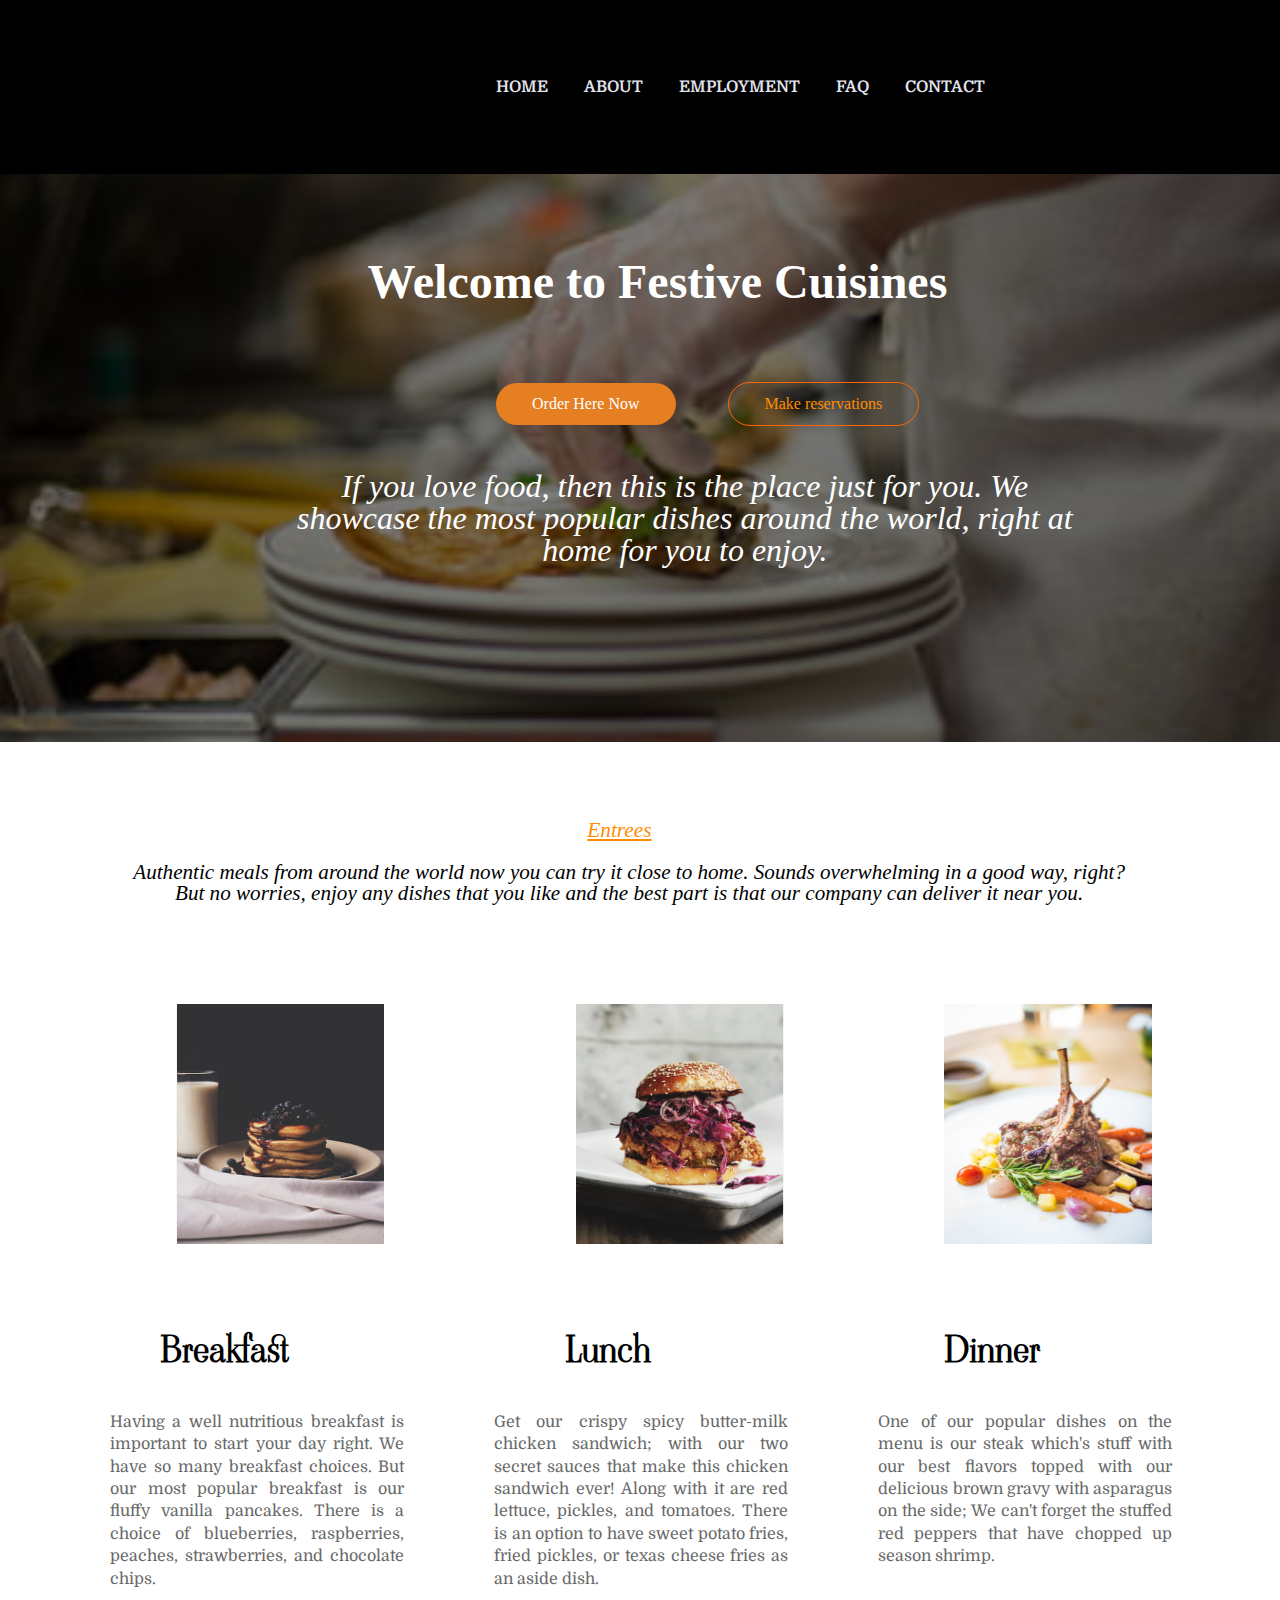
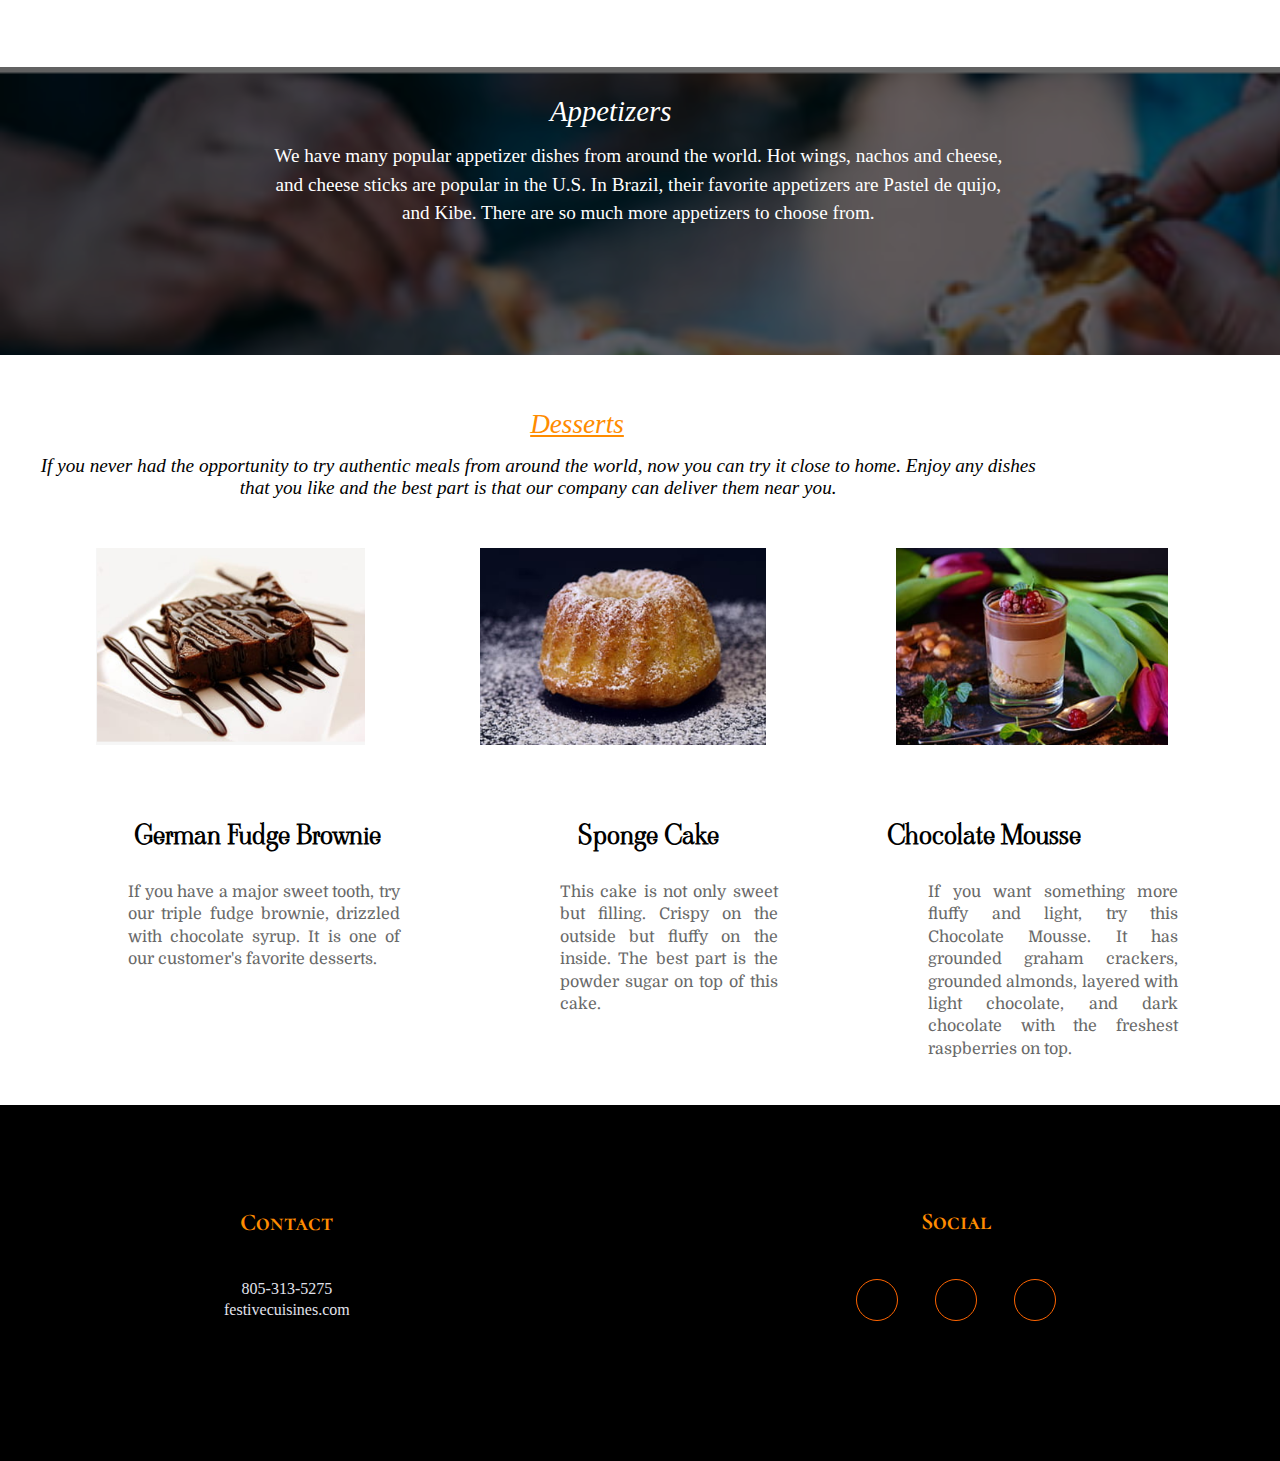
<file: index.html>
<!doctype html>
<html class="no-js" lang="en">

<head>
  <meta charset="utf-8">
  <meta name="description" content="">
  <meta name="viewport" content="width=device-width, initial-scale=1">

  <meta property="og:title" content="">
  <meta property="og:type" content="">
  <meta property="og:url" content="">
  <meta property="og:image" content="">

  <link rel="manifest" href="file:///C|/Users/Guest1/Desktop/festive-cusines/site.webmanifest">
  <link rel="apple-touch-icon" href="file:///C|/Users/Guest1/Desktop/festive-cusines/icon.png">
  <!-- Place favicon.ico in the root directory -->

  <link rel="stylesheet" href="css/normalize.css">
  <link rel="stylesheet" href="css/main.css">
  <link rel="stylesheet" href="./hamburger/css/main.css">
  <!-- css stylesheets -->

  <meta name="theme-color" content="#fafafa">
	
	
 
<link rel="stylesheet" href="https://use.fontawesome.com/releases/v5.5.0/css/all.css" integrity="sha384-B4dIYHKNBt8Bc12p+WXckhzcICo0wtJAoU8YZTY5qE0Id1GSseTk6S+L3BlXeVIU" crossorigin="anonymous">
  <!-- FontAwesome CDN version 5.5 -->
	

	
	<link rel="preconnect" href="https://fonts.googleapis.com">
	<link rel="preconnect" href="https://fonts.gstatic.com" crossorigin>	

	<link rel="preconnect" href="https://fonts.googleapis.com">
	<link rel="preconnect" href="https://fonts.gstatic.com" crossorigin>
	<link href="https://fonts.googleapis.com/css2?family=Domine:wght@500&display=swap" rel="stylesheet">

	<link rel="preconnect" href="https://fonts.googleapis.com">
	<link rel="preconnect" href="https://fonts.gstatic.com" crossorigin>
	<link href="https://fonts.googleapis.com/css2?family=Cormorant+SC:wght@500&family=Viaoda+Libre&display=swap" rel="stylesheet">
   <!-- FontAwesome CDN version 5.5 -->	
	

<title>Festive Cuisines | Home</title>
</head>

	

<body>
	<header>
		<div class="content-wrapper">
			
			<nav>
				<ul>
					<li><a href="#" target="_blank">HOME</a></li>
					
					<li><a href="about/index.html" target="_blank">ABOUT</a></li>
					
					<li><a href="./employment/index.html" target="_blank">EMPLOYMENT</a></li>
				
					<li><a href="./faq/index.html" target="_blank">FAQ</a></li>
					
					<li><a href="contact/index.html" target="_blank">CONTACT</a></li>
					
				</ul>
			</nav>
			
			
		<div id="menu-bar">
				<div id="menu" onclick="onClickMenu()">
					<div id="bar1" class="bar"></div>
					<div id="bar2" class="bar"></div>
					<div id="bar3" class="bar"></div>
				</div>

				<ul class="nav" id="nav">
					<li><a href="#">Home</a></li>
					
					<li><a href="./about/index.html" target="_blank">About</a></li>
					
					<li><a href="./employment/index.html" target="_blank">Employment</a></li>
					
					<li><a href="./faq/index.html" target="_blank">Faq</a></li>
					
					<li><a href="./contact/index.html" target="_blank">Contact</a></li>
				</ul>
			</div>
			
			<div class="menu-bg" id="menu-bg"></div>
			
		</div>	
	</header>
	
	
	
		<!---------------------------- NAVIGATION BAR SECTION/Ends Here----------------------------->
	
	
	
<main>
	<section class="hero-area">
		<div class="container">
   			<div class="overlay">
				<h1>Welcome to Festive Cuisines</h1>
				
					<div id="two_button">
						<a href="./order/index.html" class="btn btn-full">
								   Order Here Now</a>

						<a href="./reservations/index.html" class="btn btn-ghost"> Make reservations</a>
					</div>

					<p class="hero-area-p">If you love food, then this is the place just for you. We showcase the most popular dishes around the world, right at home for you to enjoy.</p>
				<!-- Also, this website will have recipes for you to cook at home.-->
			</div>
		</div>
	</section>
	
	
	
		<!---------------------------- HERO-AREA SECTION/Ends Here----------------------------->		
		
	
	
	 <section class="entrees_section">
		<div class="container-wrapper">
			<h2><u>Entrees</u></h2>
				<p>Authentic meals from around the world now you can try it close to home. Sounds overwhelming in a good way, right? But no worries, enjoy any dishes that you like and the best part is that our company can deliver it near you.
			</p>		
		</div>
	 </section>
	
	

		<!---------------------------- ENTREES INTRO SECTION/Ends Here----------------------------->	
	
	
		<div class="first_group">
			<article class="row_1">
				 <div id="breakfast">
					  <figure>
						<img src="img/breakfast.png" alt="breakfast"/>
					  </figure>	 

					<h3>Breakfast</h3>
				 		<p>Having a well nutritious breakfast is important to start your day right. We have so many breakfast choices. But our most popular breakfast is our fluffy vanilla pancakes. There is a choice of blueberries, raspberries, peaches, strawberries, and chocolate chips.
					 </p>
				</div>
			</article>
		
		
			<article class="row_1">
				<div id="chicken">
			   <figure>
				  <img src="img/chicken_sandwich.png"  alt="lunch"/>
			  </figure>
				
				<h3>Lunch</h3>
	 				<p>Get our crispy spicy butter-milk chicken sandwich; with our two secret sauces that make this chicken sandwich ever! Along with it are red lettuce, pickles, and tomatoes. There is an option to have sweet potato fries, fried pickles, or texas cheese fries as an aside dish.
				</p>
			</div>
		</article>
		
			
		 <article class="row_1">
			 <div id="steak">
				<figure>
					<img src="img/steak1.png" alt="dinner"/>
				</figure>
			   
					<h3>Dinner</h3>
   			 			<p>One of our popular dishes on the menu is our steak which's stuff with our best flavors topped with our delicious brown gravy with asparagus on the side; We can't forget the stuffed red peppers that have chopped up season shrimp.
					</p>
			   </div>
		  </article>
		</div>
				
		
		
		
			<!---------------------------- ENTREES SECTION/Ends Here ----------------------------->
			
	
	
	 <section class="appetizer">
		<div class="overlay_2"> 
			<div class="wrapper">
				<article>
					<h2>Appetizers</h2>
		 				<p>We have many popular appetizer dishes from around the world. Hot wings, nachos and cheese, and cheese sticks are popular in the U.S. In Brazil, their favorite appetizers are Pastel de quijo, and Kibe. There are so much more appetizers to choose from.
					</p>
				</article>	
			</div>
		</div>	
	</section>		
		
		
	
	
		<article id="dessert-divider"> 
			<h2>Desserts</h2>
   		 		<p>If you never had the opportunity to try authentic meals from around the world, now you can try it close to home. Enjoy any dishes that you like and the best part is that our company can deliver them near you.</p>
		</article>

	
	
		<!---------------------------- WALLPAPER DIVIDER (Appetizers)/Ends Here ----------------------------->	
		
		
	
	
	<section class="second_group">
		<article class="row_2">
			<div id="brownie">
		   <figure>
			  <img src="./img/brownies.png"  alt="brownie"/>
		  </figure>
			
	 		<h3>German Fudge Brownie</h3>
				<p>If you have a major sweet tooth, try our triple fudge brownie, drizzled with chocolate syrup. It is one of our customer's favorite desserts.</p>
			</div>
		</article>
	
		
		<article class="row_2">
			<div id="cake">
			<figure>
			  <img src="./img/sponge_cake.png"  alt="cake"/> 
			</figure>
			
			<h3>Sponge Cake</h3>
				<p>This cake is not only sweet but filling. Crispy on the outside but fluffy on the inside. The best part is the powder sugar on top of this cake.</p>
			</div>
		</article>	
			
			
		
	 <article class="row_2">
		 <div id="musse">
		    <figure>
			   <img src="./img/chocolate_mousse.png" alt="chocolate mousse"/>
		   </figure>	
		 
		   <h3>Chocolate Mousse</h3>
				<p>If you want something more fluffy and light, try this Chocolate Mousse. It has grounded graham crackers, grounded almonds, layered with light chocolate, and dark chocolate with the freshest raspberries on top.</p>
			 </div>
  		</article> 
	</section>
</main>	
	
	

	<!---------------------------- SECOND GROUP SECTION/Ends Here----------------------------->	
			
	
		
<footer>
	<div class="content-wrapper">
		<div class="footer-content">
			<div class="contact">
				<h4>Contact</h4>
					<address>
						<p>805-313-5275 <br> festivecuisines.com
						</p>
					</address>
	<!--It is good to have address tags around contact list so that the browser knows that it contains contact information-->
					
				</div>
					
			<div class="social">
				<h4>Social</h4>
					<div class="social-icons">
						<p><a href="https://www.facebook.com/yoursite" target="_blank"></a>
						<i class="fab fa-facebook"></i>
						</p>
				
						<p><a href="https://www.twitter.com/yoursite" target="_blank"></a><i class="fab fa-twitter"></i>
						</p>
						
						<p><a href="https://www.instagram.com/yoursite" target="_blank"></a><i class="fab fa-instagram"></i>
						</p>
					</div>
				</div>
			</div>
		</div>
	
		<div class="copyright">
	</div>
</footer>
	
	
	<!---------------------------- FOOTER SECTION/Ends Here ----------------------------->
	
	
	
	
 <!-- Add your site or application content here -->
  <script src="./js/vendor/modernizr-3.11.2.min.js"></script>
  <script src="./js/plugins.js"></script>
  <script src="./js/main.js"></script>
	
  <script src= "./hamburger/js/javascript.js">

  <!-- Google Analytics: change UA-XXXXX-Y to be your site's ID. -->
  <script>
    window.ga = function () { ga.q.push(arguments) }; ga.q = []; ga.l = +new Date;
    ga('create', 'UA-XXXXX-Y', 'auto'); ga('set', 'anonymizeIp', true); ga('set', 'transport', 'beacon'); ga('send', 'pageview')
  </script>
  <script src="https://www.google-analytics.com/analytics.js" async></script>
	
	
	
</body>
</html>
</file>
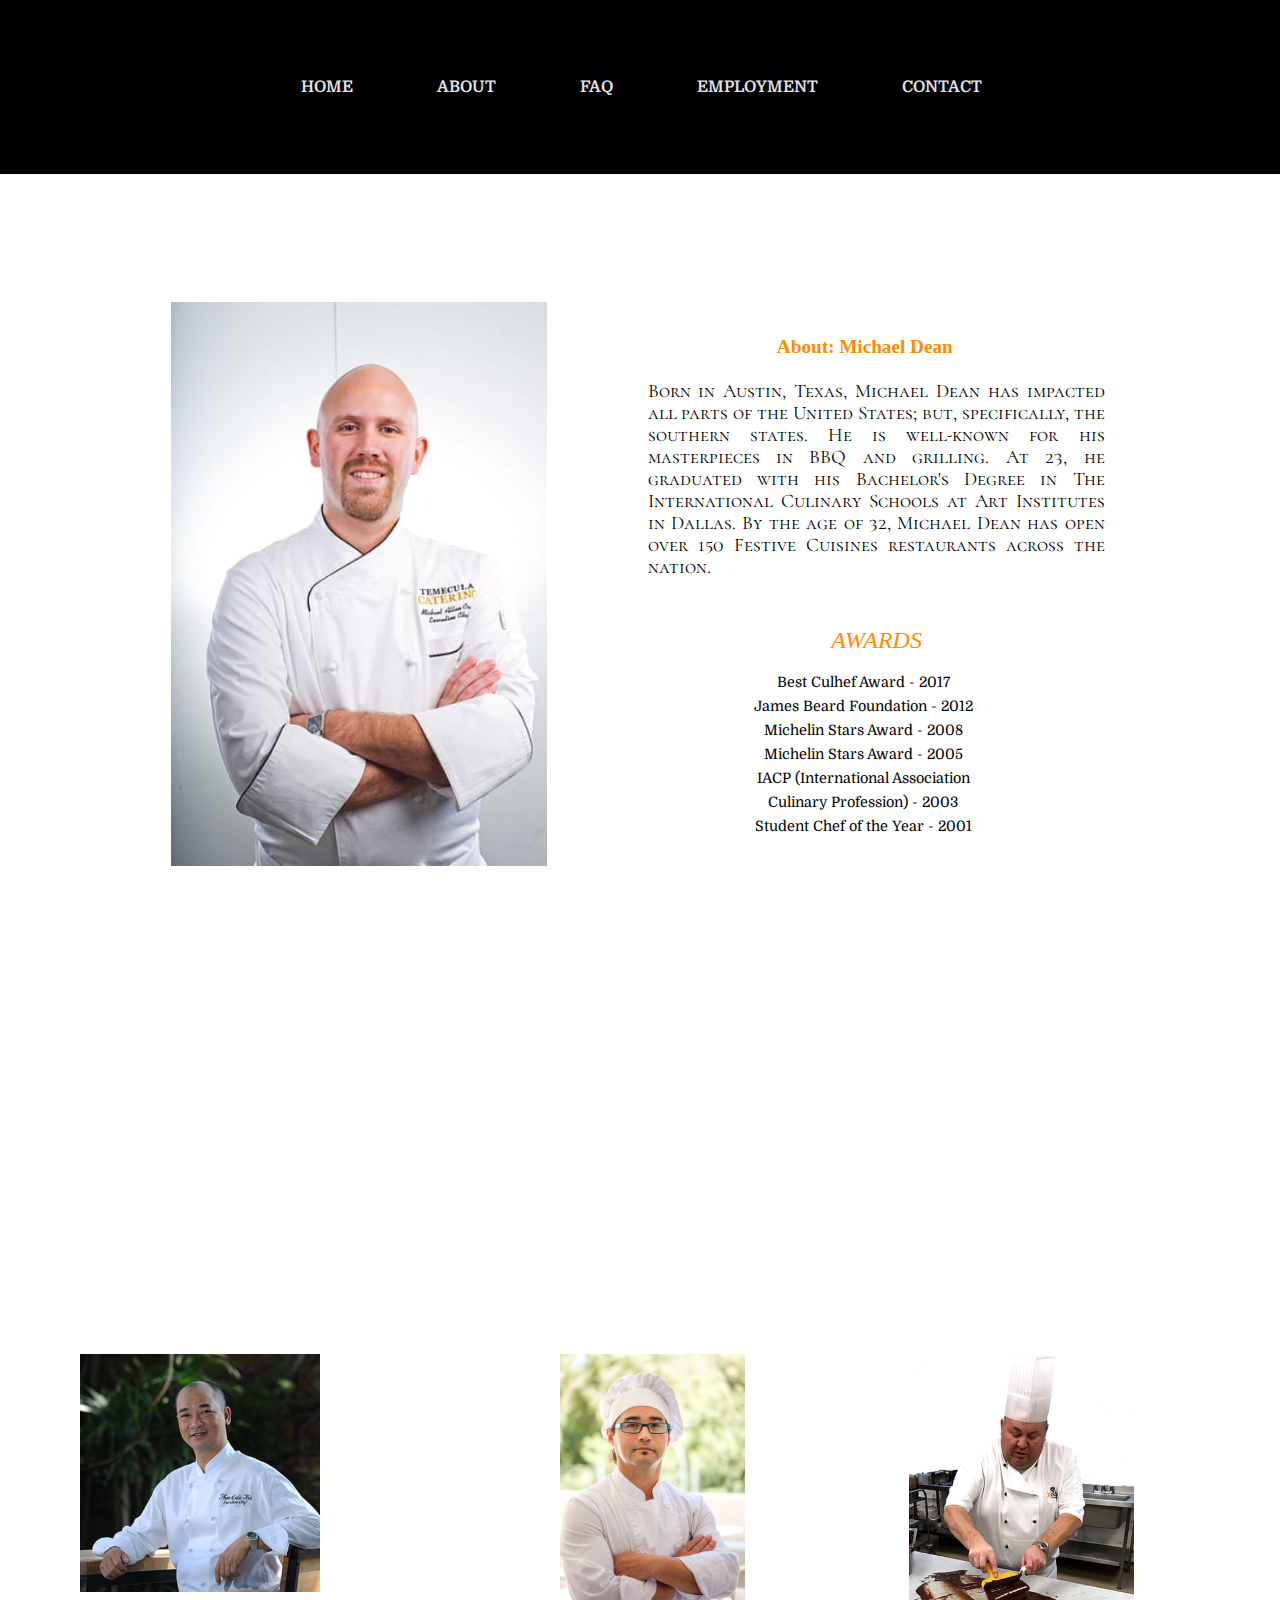
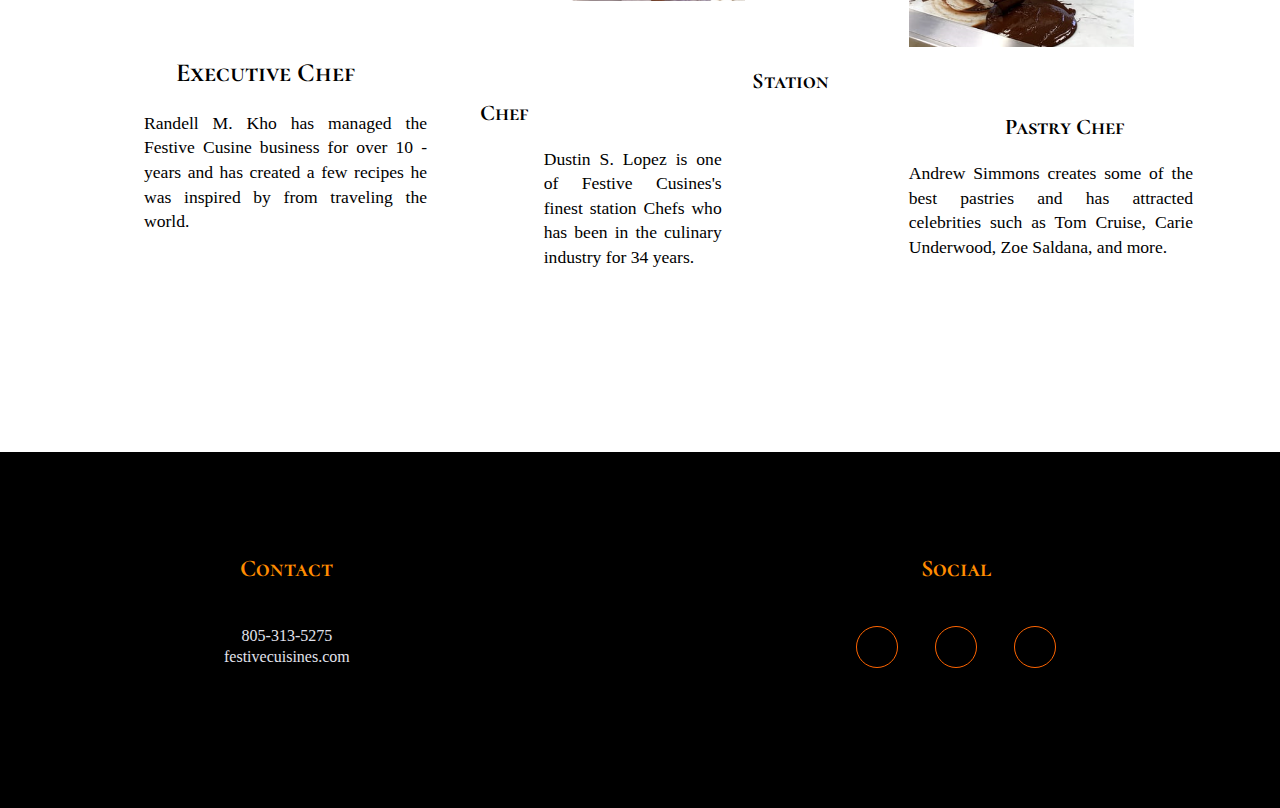
<file: about/index.html>
<!doctype html>
<html class="no-js" lang="en">

<head>
  <meta charset="utf-8">
  <meta name="description" content="">
  <meta name="viewport" content="width=device-width, initial-scale=1">

  <meta property="og:title" content="">
  <meta property="og:type" content="">
  <meta property="og:url" content="">
  <meta property="og:image" content="">

  <link rel="manifest" href="../site.webmanifest">
<!--how the browser should behave when it is on the user's devices-->	
	
  <link rel="apple-touch-icon" href="../favicon.ico">

 <!--Apple devices only and favicons-->
 <link rel="icon" href="../favicon.ico">
  <!-- Place favicon.ico in the root directory -->
	

  <link rel="stylesheet" href="../css/normalize.css">
  <link rel="stylesheet" href="../css/main.css">
  <link rel="stylesheet" href="../hamburger/css/main.css">
  <!-- css stylesheets -->
	

  <meta name="theme-color" content="#fafafa">
	
	

	<link rel="stylesheet" href="https://use.fontawesome.com/releases/v5.5.0/css/all.css" integrity="sha384-B4dIYHKNBt8Bc12p+WXckhzcICo0wtJAoU8YZTY5qE0Id1GSseTk6S+L3BlXeVIU" crossorigin="anonymous">	
	<!-- FontAwesome CDN version 5.5 -->
	

	
	
<link rel="preconnect" href="https://fonts.googleapis.com">
<link rel="preconnect" href="https://fonts.gstatic.com" crossorigin>	
	
<link rel="preconnect" href="https://fonts.googleapis.com">
<link rel="preconnect" href="https://fonts.gstatic.com" crossorigin>
<link href="https://fonts.googleapis.com/css2?family=Domine:wght@500&display=swap" rel="stylesheet">

<link rel="preconnect" href="https://fonts.googleapis.com">
<link rel="preconnect" href="https://fonts.gstatic.com" crossorigin>
<link href="https://fonts.googleapis.com/css2?family=Cormorant+SC:wght@500&family=Viaoda+Libre&display=swap" rel="stylesheet">
	

<title>Festive Cuisines | About</title>
</head>

	

<body>
	<header>
		<!--<div class="content-wrapper">
			<figure>
				<a href="#"><img src="../favicon/favicon.png" alt="logo"/></a>
			</figure>
			
			<div class="header-divider"></div>-->
			
			<nav>
				<ul>
					<li><a href="../index.html" target="_blank">HOME</a></li>
					
					<li><a href="#" target="_blank">ABOUT</a></li>
					<!--When you are on the same page of the link just put # you dont need to update.-->
					
					
						<li><a href="../faq/index.html" target="_blank">FAQ</a></li>
					
					<li><a href="../employment/index.html" target="_blank">EMPLOYMENT</a></li>
					
					<li><a href="../contact/index.html" target="_blank">CONTACT</a></li>
				</ul>
			</nav>
			
					<div id="menu-bar">
				<div id="menu" onclick="onClickMenu()">
					<div id="bar1" class="bar"></div>
					<div id="bar2" class="bar"></div>
					<div id="bar3" class="bar"></div>
				</div>

				<ul class="nav" id="nav">
					<li><a href="../index.html">Home</a></li>
					
					<li><a href="#" target="_blank">About</a></li>
					
					<li><a href="../employment/index.html" target="_blank">Employment</a></li>
					
					<li><a href="../faq/index.html" target="_blank">Faq</a></li>
					
					<li><a href="../contact/index.html" target="_blank">Contact</a></li>
				</ul>
			</div>
			
			<div class="menu-bg" id="menu-bg"></div>
		</div>
	</header>
	
	
	
		<!---------------------------- NAVIGATION BAR SECTION/Ends Here----------------------------->
	
	
	
<main>	
	<section id="top-chef">
		<div id="top">	
			<article>
				<figure>
					<img src="../img/chef.png" alt="Top_chef"/> 
				</figure>
		
		
<br>
	<!--<div class="top-chef_row">-->
		<div class="biography">
			<h1>About: Michael Dean</h1>	
				<p>Born in Austin, Texas, Michael Dean has impacted all parts of the United States; but, specifically, the southern states.
				He is well-known for his masterpieces in BBQ and grilling.
				At 23, he graduated with his Bachelor's Degree in The International Culinary Schools at Art Institutes in Dallas.
				By the age of 32, Michael Dean has open over 150 Festive Cuisines restaurants across the nation.
				</p>
			
					
			<div id="listings">
				<h2>AWARDS</h2>
					<ul>
						<li> Best Culhef Award - 2017</li>
						 <li> James Beard Foundation - 2012</li>
						 <li> Michelin Stars Award - 2008</li>
						 <li> Michelin Stars Award - 2005  </li>
						 <li> IACP (International Association Culinary Profession) - 2003 </li>
						 <li> Student Chef of the Year - 2001 </li>	
					</ul>
				</div>
			</div>	
		</article>
	</div>
</section>	
	
			
<br>
<br>			
		
		<!--<div id="listings">
			<h2>AWARDS</h2>
				<ul>
					<li> Best Culhef Award - 2017</li>
					 <li> James Beard Foundation - 2012</li>
					 <li> Michelin Stars Award - 2008</li>
					 <li> Michelin Stars Award - 2005  </li>
					 <li> IACP (International Association Culinary Profession) - 2003 </li>
					 <li> Student Chef of the Year - 2001 </li>	
				</ul>
		</section>-->	
	
	
		<!---------------------------- TOP CHEF SECTION/Ends Here----------------------------->
	
		
<br>
<br>
<br>

	<div class="parallax"></div>

		
<br>	
<br>
<br>	
<br>
<br>	
		
	<section class="info-on-chefs">
		<div class="row_3">
			<div class="executive-chef">
				<figure>
					<img src="../img/executive-chef.png" alt="Executive_chef"/>
				</figure>

					<h3><strong>Executive Chef</strong></h3>
						<p>Randell M. Kho has managed the Festive Cusine business for over 10 -years and has created a few recipes he was inspired by from traveling the world.
						</p>
					</div>
				</div>
	

		<div class="row_3">
			<div class="station-chef">
				<figure>
					<img src="../img/station-chef.png"  alt="Station_chef"/> 
				</figure>

					<h3><strong>Station Chef</strong></h3>
						<p>Dustin S. Lopez is one of Festive Cusines's finest station Chefs who has been in the culinary industry for 34 years.
					</p>
				</div>
			</div>

	
		<div class="row_3">
  			<div class="pastry-chef">
				<figure>
					<img src="../img/pastry-chef.png"  alt="Pastry_chef"/> 
				</figure>
				
					<h3><strong>Pastry Chef</strong></h3>
    					<p>Andrew Simmons creates some of the best pastries and has attracted celebrities such as Tom Cruise, Carie Underwood, Zoe Saldana, and more.</p>
					</div>
				</div>
			</section>
		</main>	
	
		
<br>
<br>
<br>
	
	
	
	
<!---------------------------- CEHFS SECTION/Ends Here----------------------------->	
	
	
	
<footer>
	<div class="content-wrapper">
		<div class="footer-content">
			<div class="contact">
				<h4>Contact</h4>
					<address>
						<p>805-313-5275 <br> festivecuisines.com
						</p>
					</address>
	<!--It is good to have address tags around contact list so that the browser knows that it contains contact information-->
					
				</div>
					
			<div class="social">
				<h4>Social</h4>
					<div class="social-icons">
						<p><a href="https://www.facebook.com/yoursite" target="_blank"></a>
						<i class="fab fa-facebook"></i>
						</p>
				
						<p><a href="https://www.twitter.com/yoursite" target="_blank"></a><i class="fab fa-twitter"></i>
						</p>
						
						<p><a href="https://www.instagram.com/yoursite" target="_blank"></a><i class="fab fa-instagram"></i>
						</p>
					</div>
				</div>
			</div>
		</div>
	
		<div class="copyright">
	</div>
</footer>
	
	
	<!---------------------------- FOOTER SECTION/Ends Here ----------------------------->
		
	
	
 <!-- Add your site or application content here -->
  <script src="../js/vendor/modernizr-3.11.2.min.js"></script>
  <script src="../js/plugins.js"></script>
  <script src="../js/main.js"></script>
	 <script src= "../hamburger/js/javascript.js">

  <!-- Google Analytics: change UA-XXXXX-Y to be your site's ID. -->
  <script>
    window.ga = function () { ga.q.push(arguments) }; ga.q = []; ga.l = +new Date;
    ga('create', 'UA-XXXXX-Y', 'auto'); ga('set', 'anonymizeIp', true); ga('set', 'transport', 'beacon'); ga('send', 'pageview')
  </script>
  <script src="https://www.google-analytics.com/analytics.js" async></script>
	
	
	
</body>
</html>
</file>
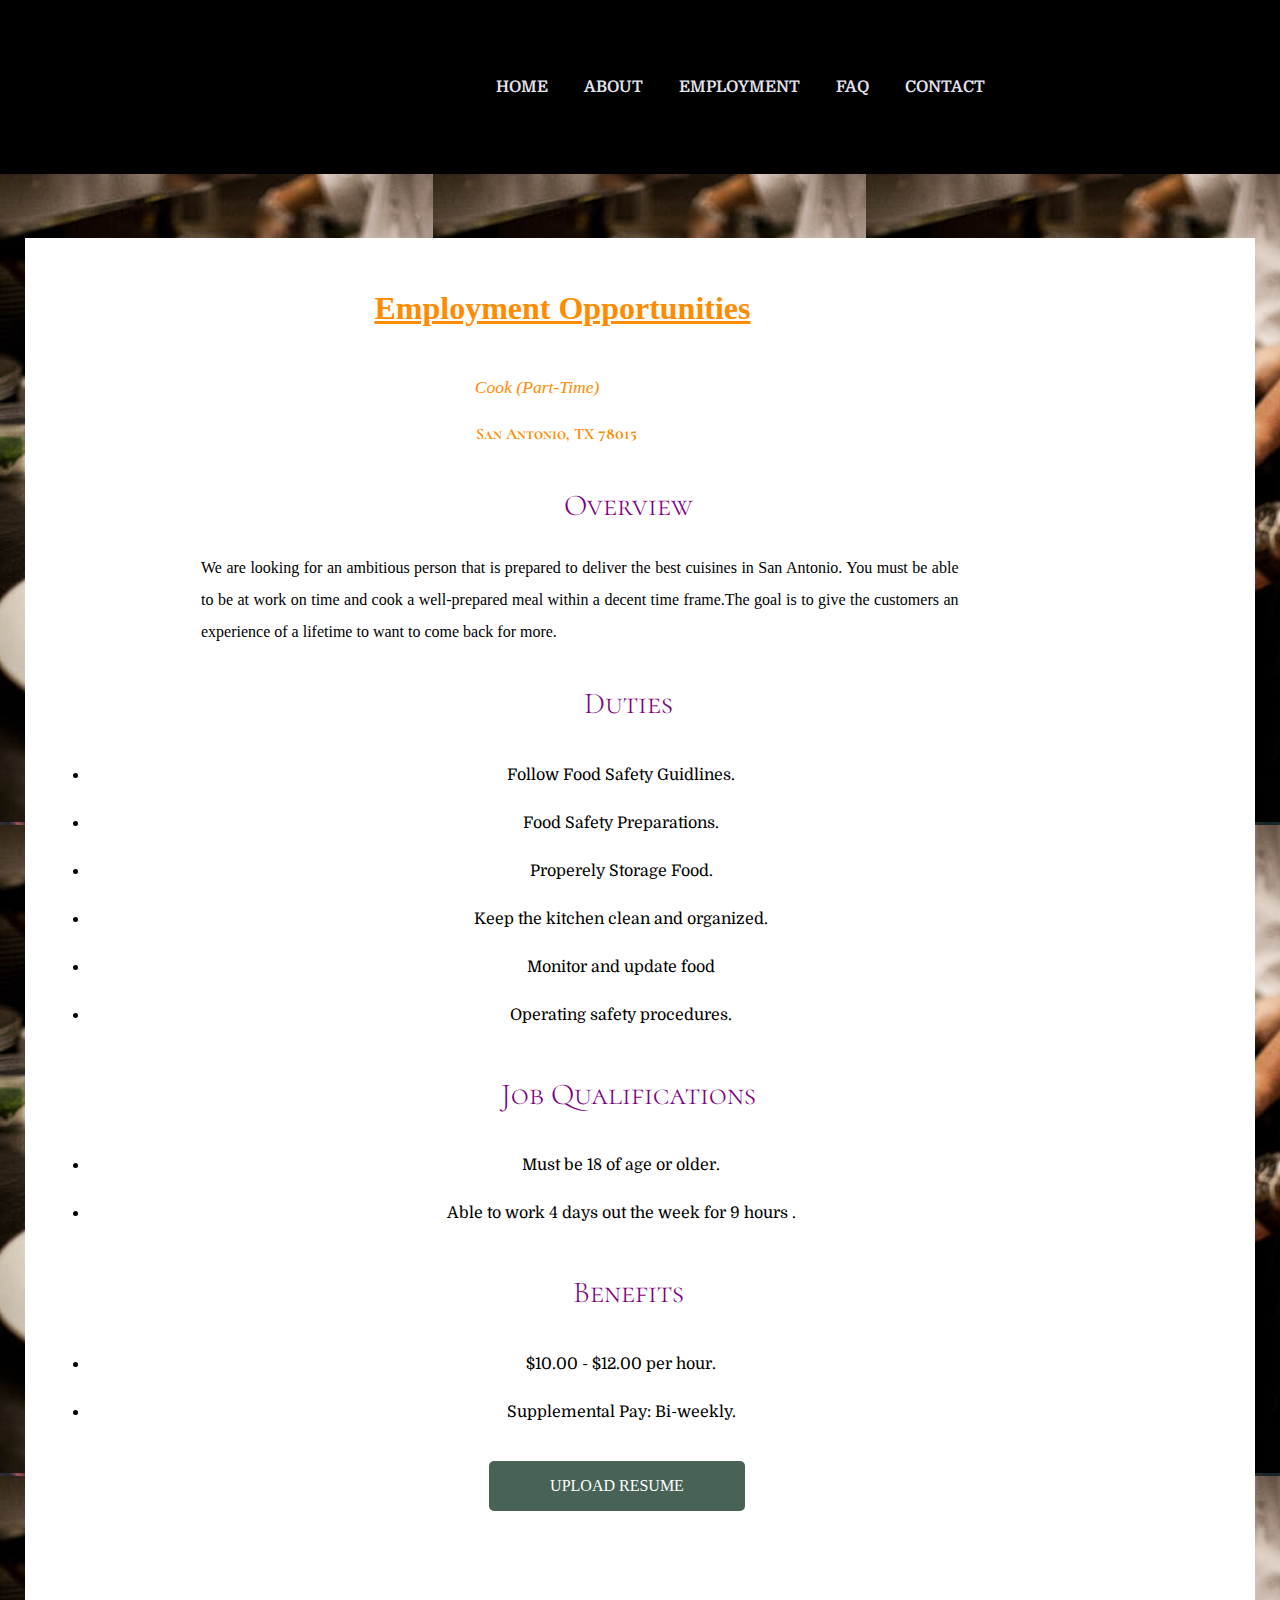
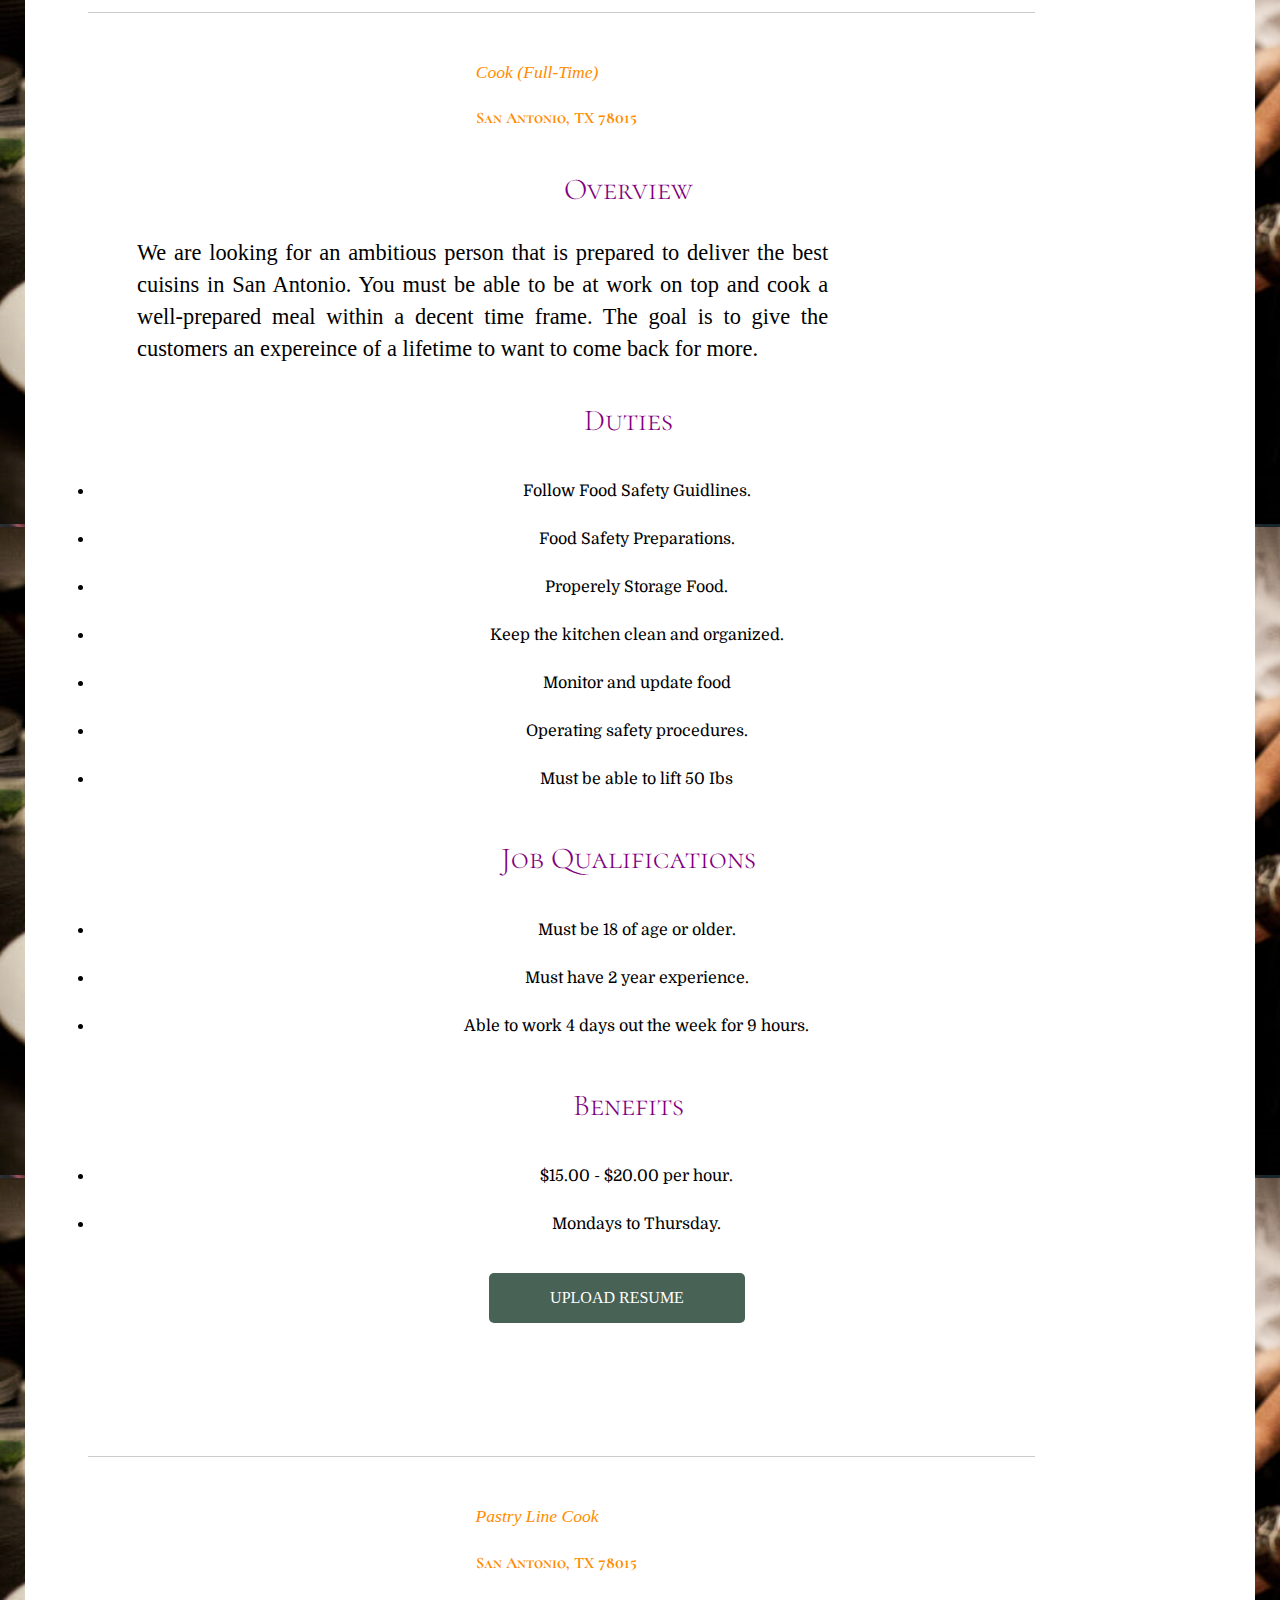
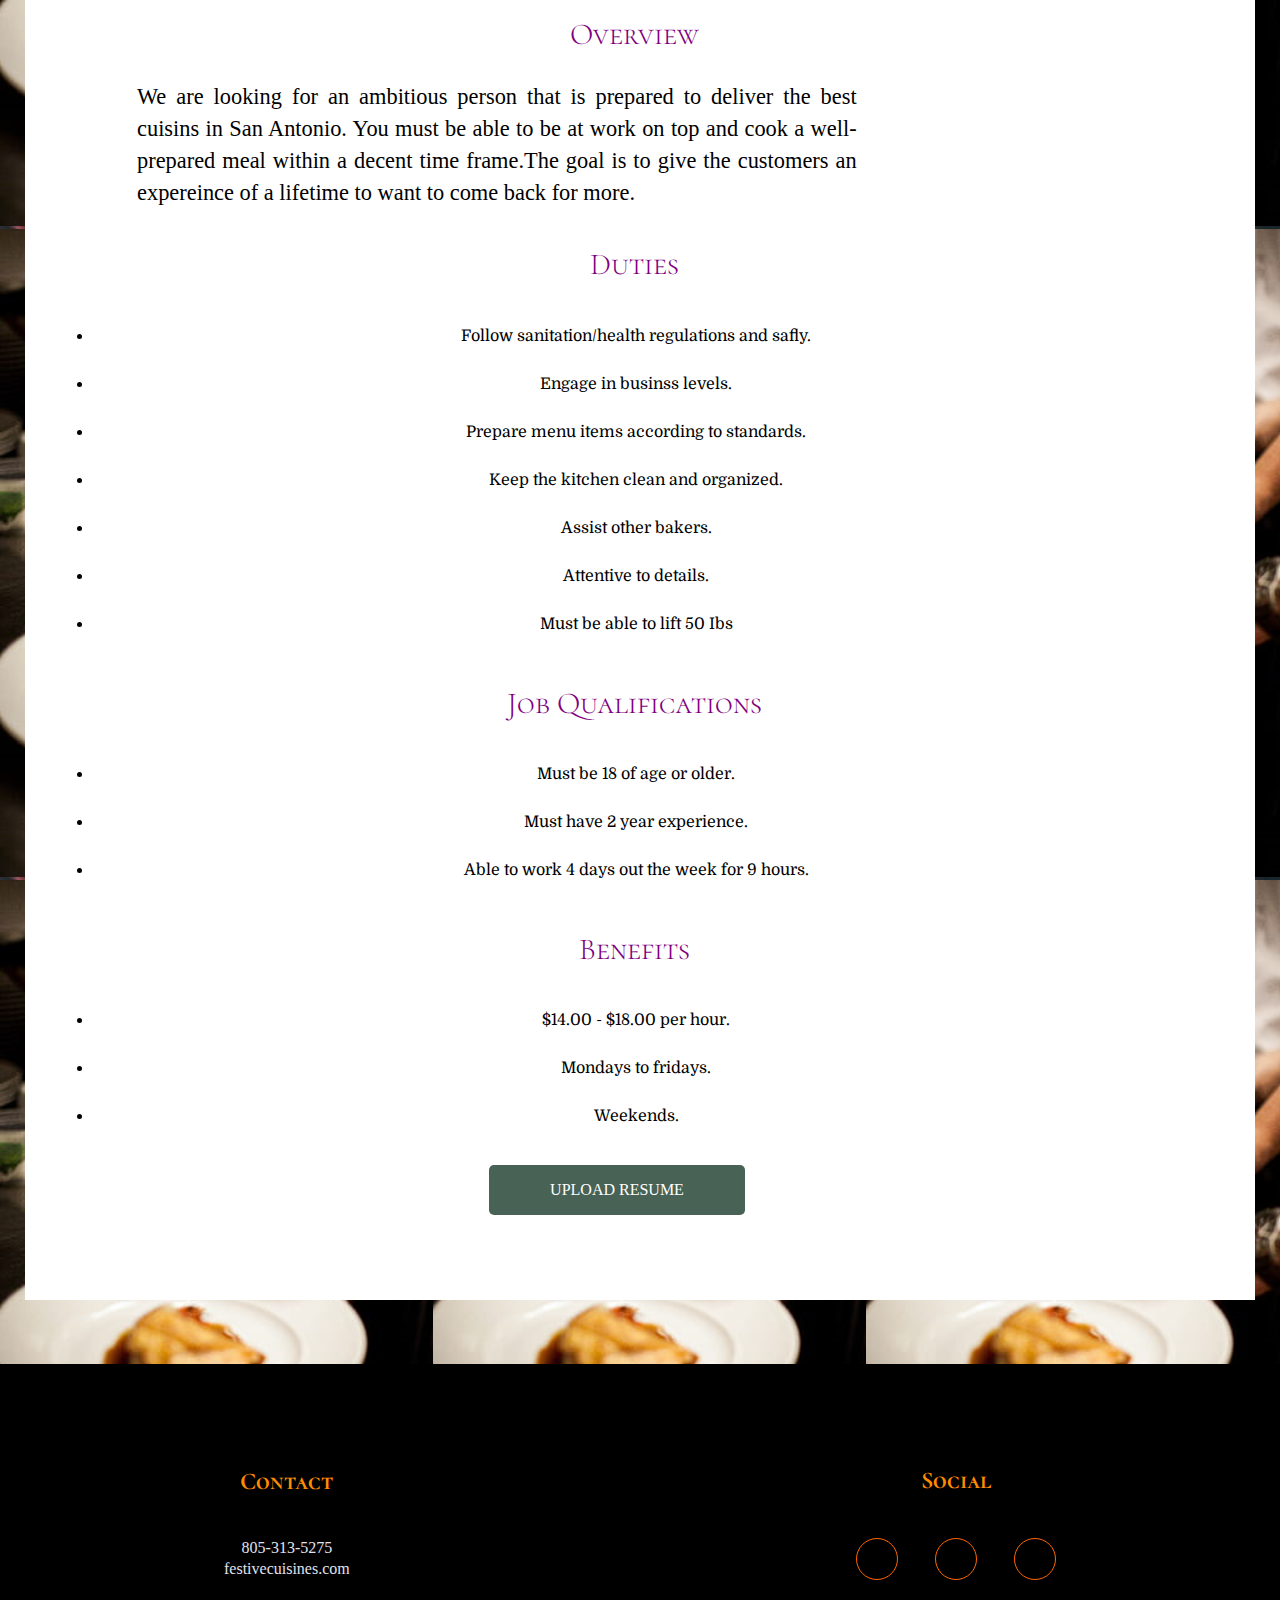
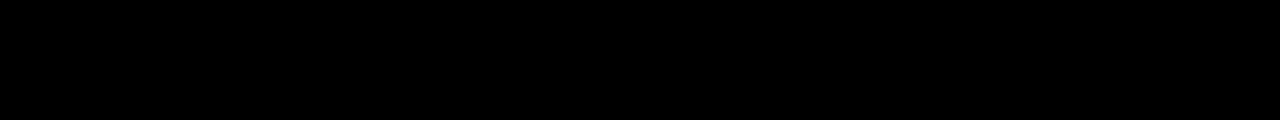
<file: employment/index.html>
<!doctype html>
<html class="no-js" lang="en">

<head>
  <meta charset="utf-8">
  <meta name="description" content="">
  <meta name="viewport" content="width=device-width, initial-scale=1">

  <meta property="og:title" content="">
  <meta property="og:type" content="">
  <meta property="og:url" content="">
  <meta property="og:image" content="">

  <link rel="manifest" href="../site.webmanifest">
<!--how the browser should behave when it is on the user's devices-->	
	
  <link rel="apple-touch-icon" href="../favicon.ico">

 <!--Apple devices only and favicons-->
 <link rel="icon" href="../favicon.ico">
  <!-- Place favicon.ico in the root directory -->
	

  <link rel="stylesheet" href="../css/normalize.css">
  <link rel="stylesheet" href="../css/main.css">
  <link rel="stylesheet" href="../hamburger/css/main.css">
  <!-- css stylesheets -->

  <meta name="theme-color" content="#fafafa">
	

<link rel="stylesheet" href="https://use.fontawesome.com/releases/v5.5.0/css/all.css" integrity="sha384-B4dIYHKNBt8Bc12p+WXckhzcICo0wtJAoU8YZTY5qE0Id1GSseTk6S+L3BlXeVIU" crossorigin="anonymous">	
 <!-- FontAwesome CDN version 5.5 -->
		
	
<link rel="preconnect" href="https://fonts.googleapis.com">
<link rel="preconnect" href="https://fonts.gstatic.com" crossorigin>	
	
<link rel="preconnect" href="https://fonts.googleapis.com">
<link rel="preconnect" href="https://fonts.gstatic.com" crossorigin>
<link href="https://fonts.googleapis.com/css2?family=Domine:wght@500&display=swap" rel="stylesheet">

<link rel="preconnect" href="https://fonts.googleapis.com">
<link rel="preconnect" href="https://fonts.gstatic.com" crossorigin>
<link href="https://fonts.googleapis.com/css2?family=Cormorant+SC:wght@500&family=Viaoda+Libre&display=swap" rel="stylesheet">

	
<title>Festive Cuisines | Employment</title>
</head>	
	
	
	
<body>
	<header>
		<div class="content-wrapper">
			<!--<figure>
				<a href="#"><img src="file:///C|/Users/Guest1/Desktop/site folder 1 - Copy/img" alt="logo"/></a>
			</figure>
			
			<div class="header-divider"></div>-->
			
			<nav>
				<ul>
					<li><a href="../index.html" target="_blank">HOME</a></li>
					
					<li><a href="about/index.html" target="_blank">ABOUT</a></li>
					
					<li><a href="#" target="_blank">EMPLOYMENT</a</li>
						
					<li><a href="faq/index.html" target="_blank">Faq</a></li>	
					
					<li><a href="contact/index.html" target="_blank">CONTACT</a></li>
				</ul>
			</nav>
			
				
		<div id="menu-bar">
				<div id="menu" onclick="onClickMenu()">
					<div id="bar1" class="bar"></div>
					<div id="bar2" class="bar"></div>
					<div id="bar3" class="bar"></div>
				</div>

				<ul class="nav" id="nav">
					<li><a href="../index.html">Home</a></li>
					
					<li><a href="../about/index.html" target="_blank">About</a></li>
					
					<li><a href="#" target="_blank">Employment</a></li>
					
					<li><a href="../faq/index.html" target="_blank">Faq</a></li>
					
					<li><a href="../contact/index.html" target="_blank">Contact</a></li>
				</ul>
			</div>
			
			<div class="menu-bg" id="menu-bg"></div>
			
		</div>
	</header>
	
	
	
		<!---------------------------- NAVIGATION BAR SECTION/Ends Here----------------------------->
	
	
	
<main>
	<section class="job_applications">
		<section class="box">
			<div class="box_container">
<br>
				<h1>Employment Opportunities</h1>

					<div class="First-job">
						<h2>Cook (Part-Time)</h2>
							<h4> San Antonio, TX 78015</h4>

								 <h3>Overview</h3>
									<p>We are looking for an ambitious person that is prepared to deliver the best cuisines in San Antonio. You must be able to be at work on time and cook a well-prepared meal within a decent time frame.The goal is to give the customers an experience of a lifetime to want to come back for more.
									</p> 

								<h3>Duties</h3>
									<li>Follow Food Safety Guidlines.</li>
									<li>Food Safety Preparations.</li>
									<li>Properely Storage Food.</li>
									<li>Keep the kitchen clean and organized.</li>
									<li>Monitor and update food</li> <li>Operating safety procedures.</li>

								<h3>Job Qualifications</h3>
									<li>Must be 18 of age or older.</li>
									<li>Able to work 4 days out the week for 9 hours .</li>

								<h3>Benefits</h3>
									<li>$10.00 - $12.00 per hour.</li>
									<li>Supplemental Pay: Bi-weekly.</li>

			
	
				<div class="btn-resume">Upload Resume</div>
			</div>
	
<br>
<br>
<br>
<br>
<br>		
		
		
<hr>
				

					<div class="Second-job">
						<h2>Cook (Full-Time)</h2>
							<h4> San Antonio, TX 78015</h4>

								<h3>Overview</h3>
									<p>We are looking for an ambitious person that is prepared to deliver the best cuisins in San Antonio. You must be able to be at work on top and cook a well-prepared meal within a decent time frame. The goal is to give the customers an expereince of a lifetime to want to come back for more. 
									</p>

								<h3>Duties</h3>
									<li>Follow Food Safety Guidlines.</li>
									<li>Food Safety Preparations.</li>
									<li>Properely Storage Food.</li>
									<li>Keep the kitchen clean and organized.</li>
									<li>Monitor and update food</li> <li>Operating safety procedures.</li>
									<li>Must  be able to lift 50 Ibs</li>

								<h3>Job Qualifications</h3>
									<li>Must be 18 of age or older.</li>
									<li>Must have 2 year experience.</li>
									<li>Able to work 4 days out the week for 9 hours.</li>

								<h3>Benefits</h3>
									<li>$15.00 - $20.00 per hour.</li>
									<li>Mondays to Thursday.</li>

		
		
				<div class="btn-resume">Upload Resume</div>
			</div>	
	
<br>
<br>
<br>
<br>
<br>
<br>		
		
				
<hr>	
				
					<div class="Third-job">
						<h2>Pastry Line Cook</h2>
							<h4> San Antonio, TX 78015</h4>

								<h3>Overview</h3>
									<p>We are looking for an ambitious person that is prepared to deliver the best cuisins in San Antonio. You must be able to be at work on top and cook a well-prepared meal within a decent time frame.The goal is to give the customers an expereince of a lifetime to want to come back for more.</p> 

								<h3>Duties</h3>
									<li>Follow sanitation/health regulations and safly.</li>
									<li>Engage in businss levels.</li>
									<li>Prepare menu items according to standards.</li>
									<li>Keep the kitchen clean and organized.</li>
									<li>Assist other bakers.</li>
									<li>Attentive to details.</li>
									<li>Must  be able to lift 50 Ibs</li>

								<h3>Job Qualifications</h3>
									<li>Must be 18 of age or older.</li>
									<li>Must have 2 year experience.</li>
									<li>Able to work 4 days out the week for 9 hours.</li>

								<h3>Benefits</h3>
									<li>$14.00 - $18.00 per hour.</li>
									<li>Mondays to fridays.</li>
									<li>Weekends.</li>



					<div class="btn-resume">Upload Resume</div>
				</div>
			</div>
		</section>
	</section>
</main>		

	
	
<!---------------------------- EMPLOYMENT SECTION/Ends Here----------------------------->
	
	
	
<footer>
	<div class="content-wrapper">
		<div class="footer-content">
			<div class="contact">
				<h4>Contact</h4>
					<address>
						<p>805-313-5275 <br> festivecuisines.com
						</p>
					</address>
	<!--It is good to have address tags around contact list so that the browser knows that it contains contact information-->
					
				</div>
					
			<div class="social">
				<h4>Social</h4>
					<div class="social-icons">
						<p><a href="https://www.facebook.com/yoursite" target="_blank"></a>
						<i class="fab fa-facebook"></i>
						</p>
				
						<p><a href="https://www.twitter.com/yoursite" target="_blank"></a><i class="fab fa-twitter"></i>
						</p>
						
						<p><a href="https://www.instagram.com/yoursite" target="_blank"></a><i class="fab fa-instagram"></i>
						</p>
					</div>
				</div>
			</div>
		</div>
	
		<div class="copyright">
	</div>
</footer>
	
	
	<!---------------------------- FOOTER SECTION/Ends Here ----------------------------->
	
	
	
	
	
 <!-- Add your site or application content here -->
  <script src="../js/vendor/modernizr-3.11.2.min.js"></script>
  <script src="../js/plugins.js"></script>
  <script src="../js/main.js"></script>

   <script src= "../hamburger/js/javascript.js">
	   
  <!-- Google Analytics: change UA-XXXXX-Y to be your site's ID. -->
  <script>
    window.ga = function () { ga.q.push(arguments) }; ga.q = []; ga.l = +new Date;
    ga('create', 'UA-XXXXX-Y', 'auto'); ga('set', 'anonymizeIp', true); ga('set', 'transport', 'beacon'); ga('send', 'pageview')
  </script>
  <script src="https://www.google-analytics.com/analytics.js" async></script>
	
	
	
</body>
</html>
</file>
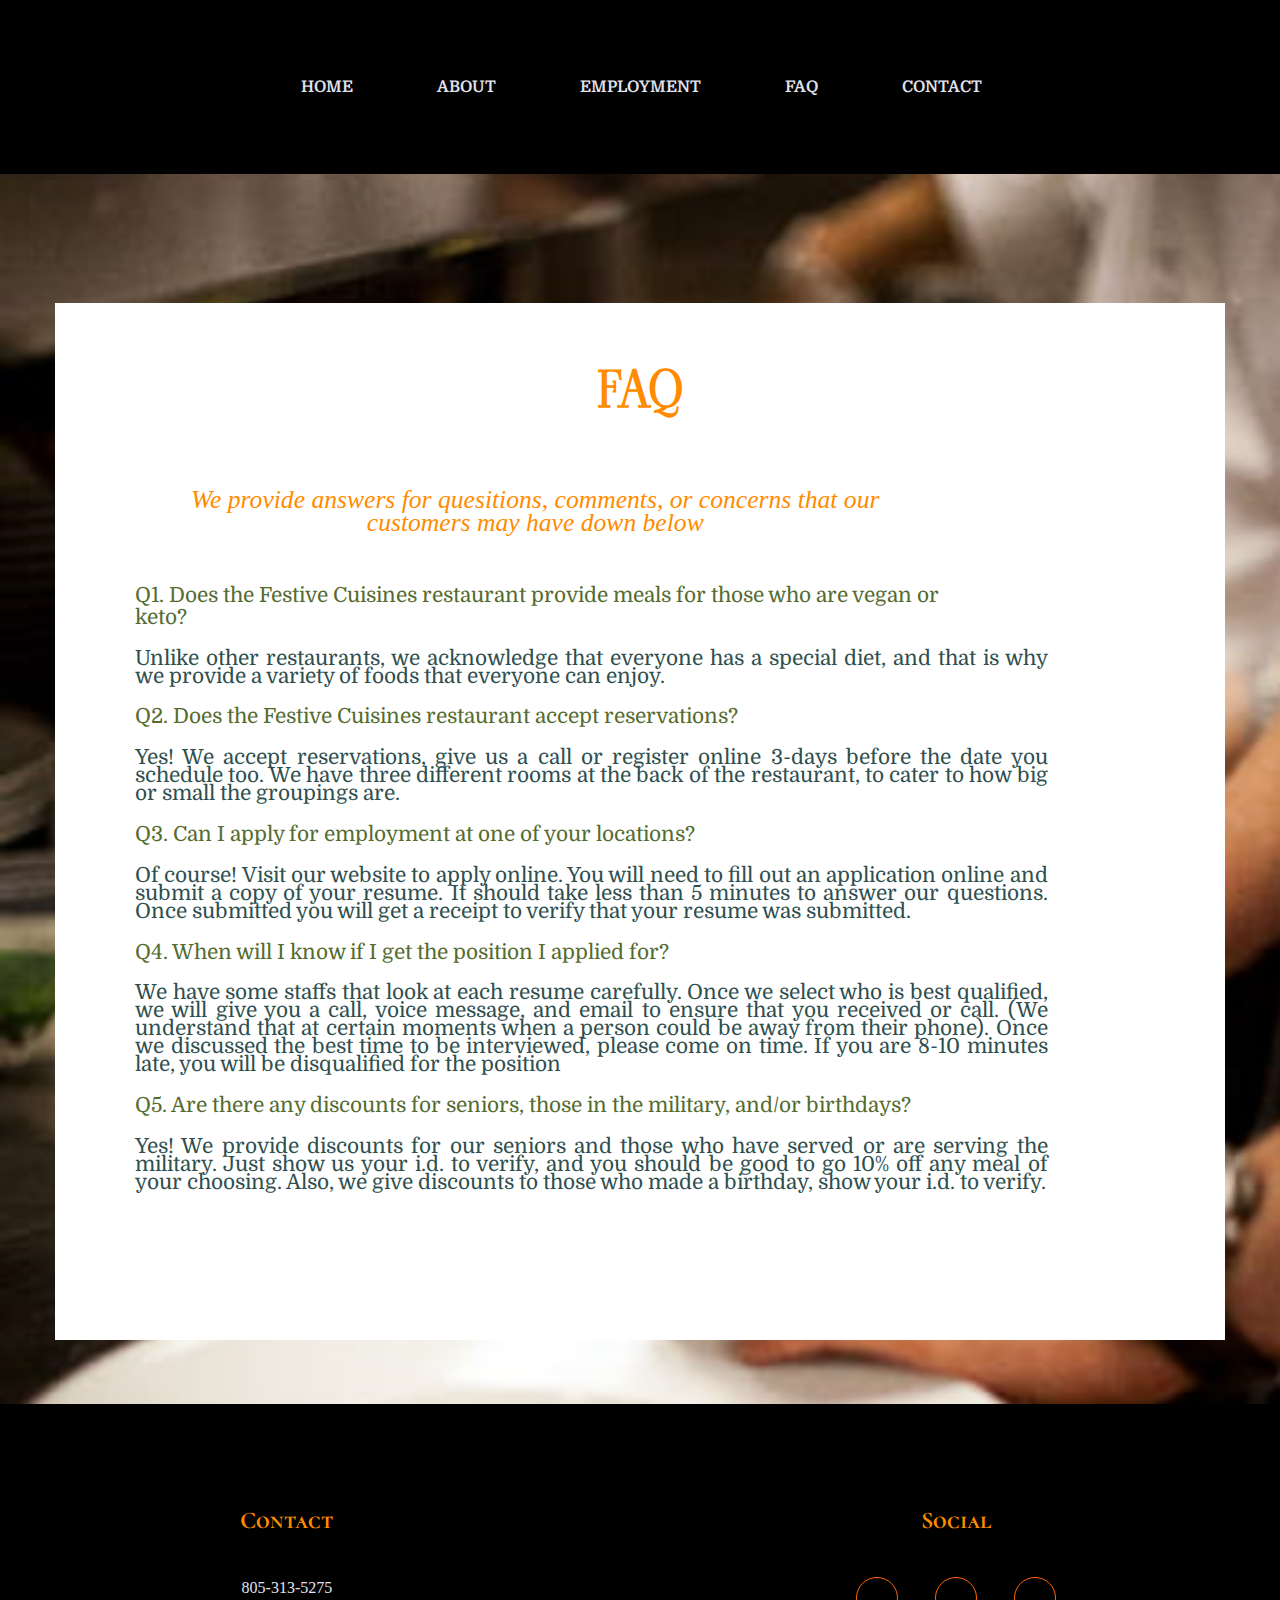
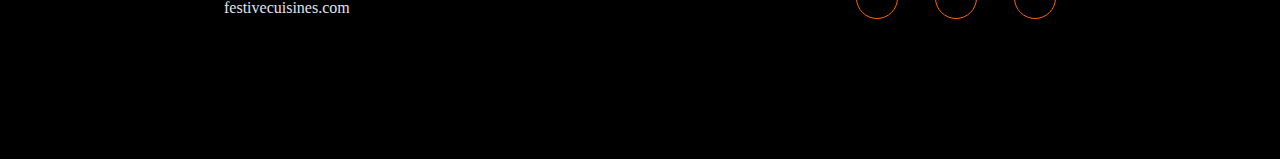
<file: faq/index.html>
<!doctype html>
<html class="no-js" lang="en">

<head>
  <meta charset="utf-8">
  <meta name="description" content="">
  <meta name="viewport" content="width=device-width, initial-scale=1">

  <meta property="og:title" content="">
  <meta property="og:type" content="">
  <meta property="og:url" content="">
  <meta property="og:image" content="">

  <link rel="manifest" href="../site.webmanifest">
<!--how the browser should behave when it is on the user's devices-->	
	
  <link rel="apple-touch-icon" href="../favicon.ico">

 <!--Apple devices only and favicons-->
 <link rel="icon" href="../favicon.ico">
  <!-- Place favicon.ico in the root directory -->
	

  <link rel="stylesheet" href="../css/normalize.css">
  <link rel="stylesheet" href="../css/main.css">
  <link rel="stylesheet" href="../hamburger/css/main.css">
  <!-- css stylesheets -->

  <meta name="theme-color" content="#fafafa">
	
<link rel="stylesheet" href="https://use.fontawesome.com/releases/v5.5.0/css/all.css" integrity="sha384-B4dIYHKNBt8Bc12p+WXckhzcICo0wtJAoU8YZTY5qE0Id1GSseTk6S+L3BlXeVIU" crossorigin="anonymous">	
<!-- FontAwesome CDN version 5.5 -->	

	
<link rel="preconnect" href="https://fonts.googleapis.com">
<link rel="preconnect" href="https://fonts.gstatic.com" crossorigin>	
	
<link rel="preconnect" href="https://fonts.googleapis.com">
<link rel="preconnect" href="https://fonts.gstatic.com" crossorigin>
<link href="https://fonts.googleapis.com/css2?family=Domine:wght@500&display=swap" rel="stylesheet">

<link rel="preconnect" href="https://fonts.googleapis.com">
<link rel="preconnect" href="https://fonts.gstatic.com" crossorigin>
<link href="https://fonts.googleapis.com/css2?family=Cormorant+SC:wght@500&family=Viaoda+Libre&display=swap" rel="stylesheet">	
	
<title>Festive Cuisines | Faq</title>
</head>	
		

<body>
	<header>
		<!--<div class="content-wrapper">
			<figure>
				<a href="#"><img src="file:///C|/Users/Guest1/Desktop/site folder 1 - Copy/img" alt="logo"/></a>
			</figure>
			
			<div class="header-divider"></div>-->
			
			<nav>
				<ul>
					<li><a href="../index.html" target="_blank">HOME</a></li>
					
					<li><a href="../about/index.html" target="_blank">ABOUT</a></li>

					
					<li><a href="../employment/index.html" target="_blank">EMPLOYMENT</a></li>
					
					<li><a href="#" target="_blank">FAQ</a></li>
					
					<li><a href="../contact/index.html" target="_blank">CONTACT</a></li>
				</ul>
			</nav>
			
				
		<div id="menu-bar">
				<div id="menu" onclick="onClickMenu()">
					<div id="bar1" class="bar"></div>
					<div id="bar2" class="bar"></div>
					<div id="bar3" class="bar"></div>
				</div>

				<ul class="nav" id="nav">
					<li><a href="../index.html">Home</a></li>
					
					<li><a href="../about/index.html" target="_blank">About</a></li>
					
					<li><a href="../employment/index.html" target="_blank">Employment</a></li>
					
					<li><a href="#" target="_blank">Faq</a></li>
					
					<li><a href="../contact/index.html" target="_blank">Contact</a></li>
				</ul>
			</div>
			
			<div class="menu-bg" id="menu-bg"></div>	
		</div>
	</header>
	
	
	
		<!---------------------------- NAVIGATION BAR SECTION/Ends Here----------------------------->

	
	
<main>
	<section class="Q_and_A">
		<section class="box_2">
			<div class="box_container_2">
		
				<h1 style="color: darkorange">FAQ</h1>
					<h2>We provide answers for quesitions, comments, or concerns that our customers may have down below</h2>

<!--<h3 style="color: rebeccapurple">Q1.</h3>-->
						<h4>Q1. Does the Festive Cuisines restaurant provide meals for those who are vegan or keto? </h4>
				
							<p>Unlike other restaurants, we acknowledge that everyone has a special diet, and that is why we provide a variety of foods that everyone can enjoy.
							</p>  
				
				
	
						<h4>Q2. Does the Festive Cuisines restaurant accept reservations? </h4>
				
							<p>Yes! We accept reservations, give us a call or register online 3-days before the date you schedule too. We have three different rooms at the back of the restaurant, to cater to how big or small the groupings are.
							</p>  


				
						<h4>Q3. Can I apply for employment at one of your locations? </h4>
				
							<p>Of course! Visit our website to apply online. You will need to fill out an application online and submit a copy of your resume. It should take less than 5 minutes to answer our questions. Once submitted you will get a receipt to verify that your resume was submitted.</p> 	
				
				
	
						<h4>Q4. When will I know if I get the position I applied for? </h4>
				
							<p>We have some staffs that look at each resume carefully. Once we select who is best qualified, we will give you a call, voice message, and email to ensure that you received or call. (We understand that at certain moments when a person could be away from their phone). Once we discussed the best time to be interviewed, please come on time. If you are 8-10 minutes late, you will be disqualified for the position
						</p> 	


				
					<h4>Q5.  Are there any discounts for seniors, those in the military, and/or birthdays?</h4>
				
						<p>Yes! We provide discounts for our seniors and those who have served or are serving the military. Just show us your i.d. to verify, and you should be good to go 10% off any meal of your choosing. Also, we give discounts to those who made a birthday, show your i.d. to verify.
					</p> 
				</div>
			</section>	
		</section>
	</main>
	
<!---------------------------- FAQ SECTION/Ends Here----------------------------->	
	
	
	
<footer>
	<div class="content-wrapper">
		<div class="footer-content">
			<div class="contact">
				<h4>Contact</h4>
					<address>
						<p>805-313-5275 <br> festivecuisines.com
						</p>
					</address>
	<!--It is good to have address tags around contact list so that the browser knows that it contains contact information-->
					
				</div>
					
			<div class="social">
				<h4>Social</h4>
					<div class="social-icons">
						<p><a href="https://www.facebook.com/yoursite" target="_blank"></a>
						<i class="fab fa-facebook"></i>
						</p>
				
						<p><a href="https://www.twitter.com/yoursite" target="_blank"></a><i class="fab fa-twitter"></i>
						</p>
						
						<p><a href="https://www.instagram.com/yoursite" target="_blank"></a><i class="fab fa-instagram"></i>
						</p>
					</div>
				</div>
			</div>
		</div>
	
		<div class="copyright">
	</div>
</footer>
	
	
	<!---------------------------- FOOTER SECTION/Ends Here ----------------------------->
		

	
 <!-- Add your site or application content here -->
  <script src="../js/vendor/modernizr-3.11.2.min.js"></script>
  <script src="../js/plugins.js"></script>
  <script src="../js/main.js"></script>
	
	
  <script src= "../hamburger/js/javascript.js">	

  <!-- Google Analytics: change UA-XXXXX-Y to be your site's ID. -->
  <script>
    window.ga = function () { ga.q.push(arguments) }; ga.q = []; ga.l = +new Date;
    ga('create', 'UA-XXXXX-Y', 'auto'); ga('set', 'anonymizeIp', true); ga('set', 'transport', 'beacon'); ga('send', 'pageview')
  </script>
  <script src="https://www.google-analytics.com/analytics.js" async></script>
	
	
	
</body>
</html>
</file>
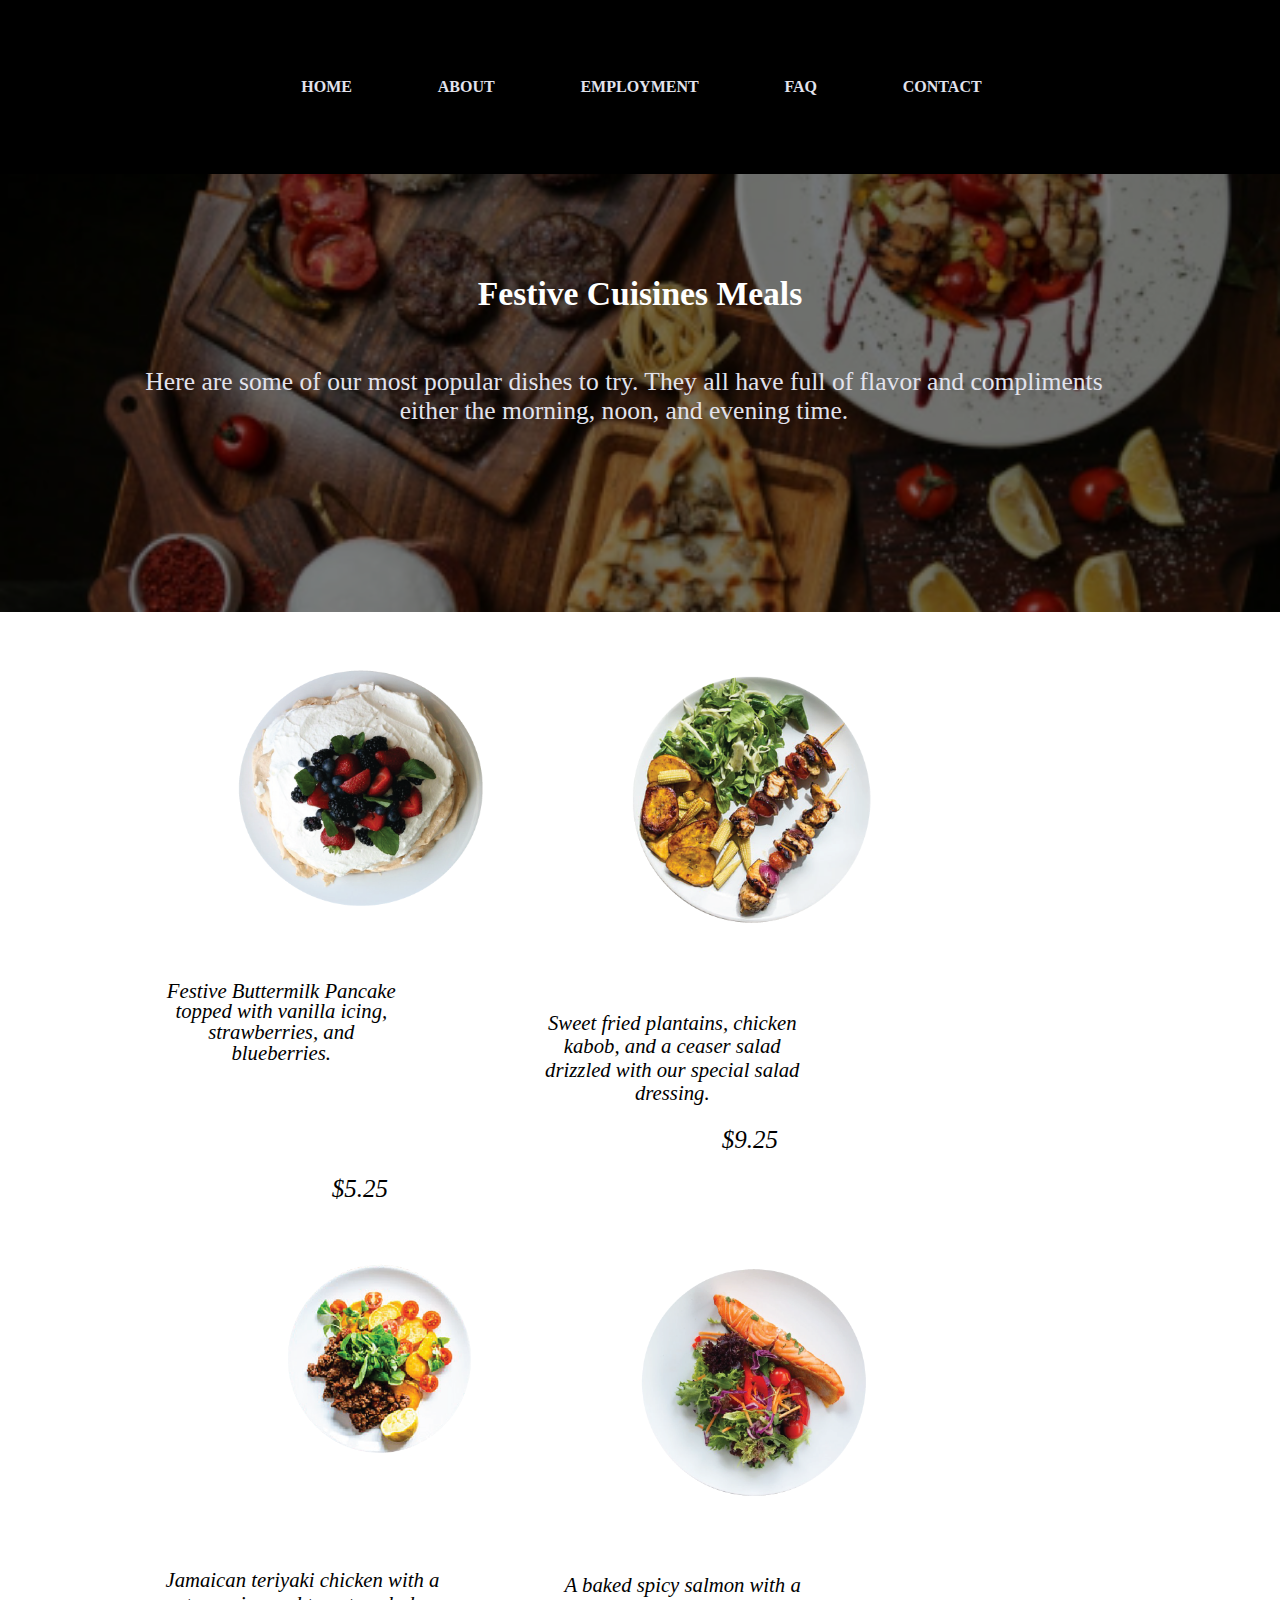
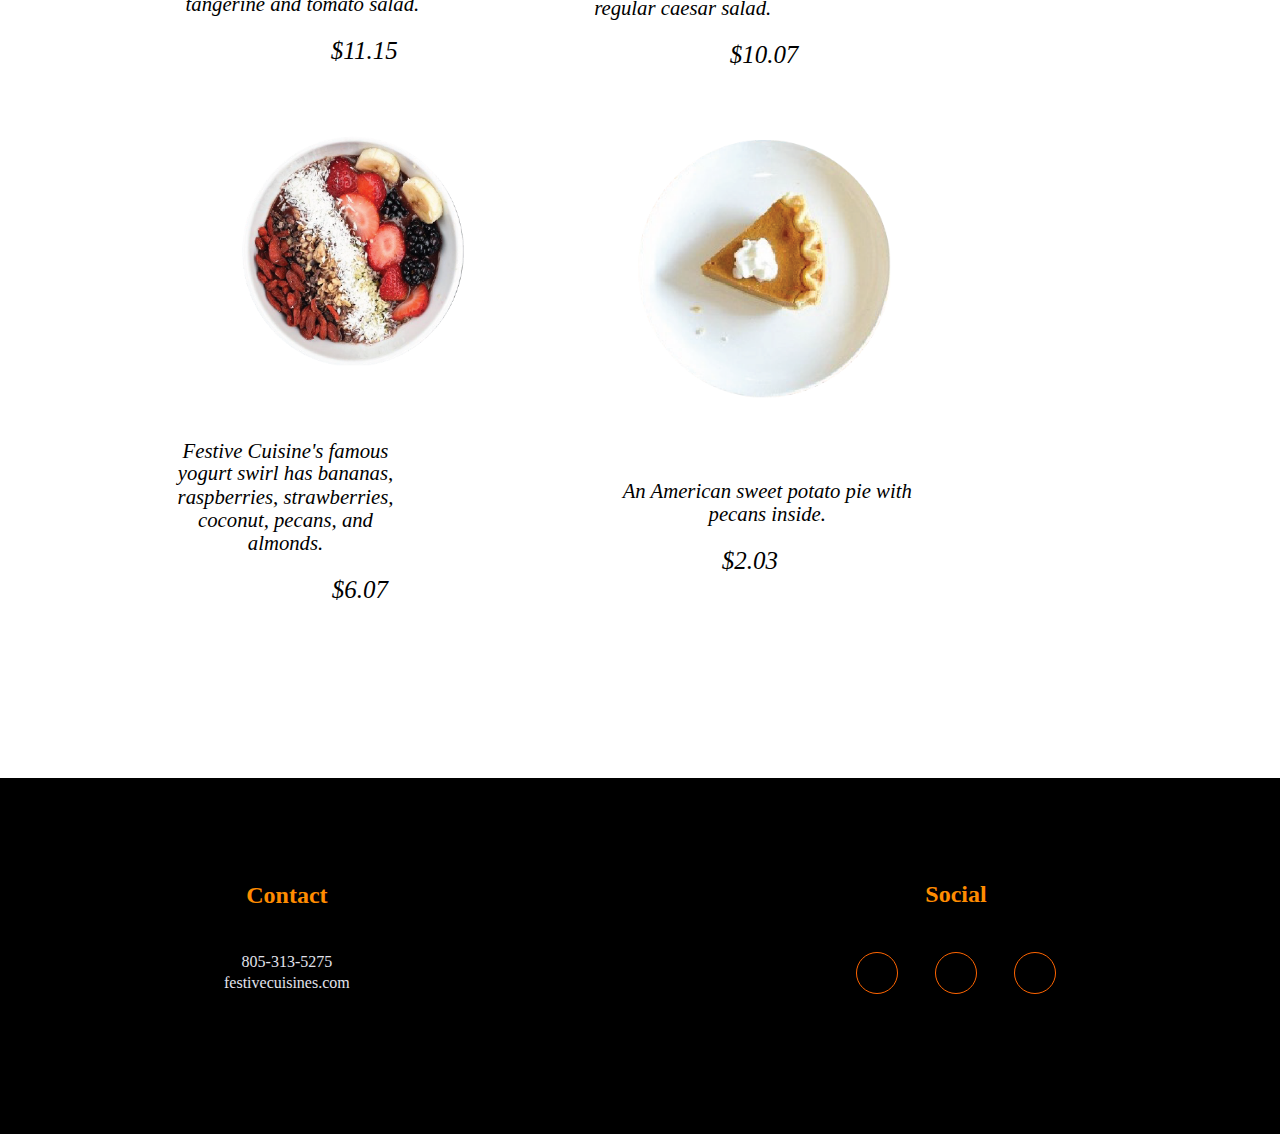
<file: order/index.html>
<!doctype html>
<html class="no-js" lang="en">

<head>
  <meta charset="utf-8">
  <meta name="description" content="">
  <meta name="viewport" content="width=device-width, initial-scale=1">

  <meta property="og:title" content="">
  <meta property="og:type" content="">
  <meta property="og:url" content="">
  <meta property="og:image" content="">

  <link rel="manifest" href="../site.webmanifest">
<!--how the browser should behave when it is on the user's devices-->	
	
  <link rel="apple-touch-icon" href="../favicon.ico">

 <!--Apple devices only and favicons-->
 <link rel="icon" href="../favicon.ico">
  <!-- Place favicon.ico in the root directory -->
	
  <meta name="theme-color" content="#fafafa">
	

  <meta name="theme-color" content="#fafafa">
	
	
  <link rel="stylesheet" href="../css/normalize.css">
  <link rel="stylesheet" href="../css/main.css">
  <link rel="stylesheet" href="../hamburger/css/main.css">
	
	
	<!-- FontAwesome CDN version 5.5 -->
<link rel="stylesheet" href="https://use.fontawesome.com/releases/v5.5.0/css/all.css" integrity="sha384-B4dIYHKNBt8Bc12p+WXckhzcICo0wtJAoU8YZTY5qE0Id1GSseTk6S+L3BlXeVIU" crossorigin="anonymous">	

<title>Festive Cuisines | Order</title>
</head>

	
	
<body>
	<header>
		<!--<div class="content-wrapper">
			<figure>
			</figure>
			
			<div class="header-divider"></div>-->
			
			<nav>
				<ul>
					<li><a href="../index.html" target="_blank">HOME</a></li>
					
					<li><a href="../about/index.html" target="_blank">ABOUT</a></li>
					
					<li><a href="../employment/index.html" target="_blank">EMPLOYMENT</a></li>
					
					<li><a href="../faq/index.html" target="_blank">FAQ</a></li>
					
					<li><a href="../contact/index.html" target="_blank">CONTACT</a></li>
				
				</ul>
			</nav>
				
			<div id="menu-bar">
				<div id="menu" onclick="onClickMenu()">
					<div id="bar1" class="bar"></div>
					<div id="bar2" class="bar"></div>
					<div id="bar3" class="bar"></div>
				</div>

				<ul class="nav" id="nav">
					<li><a href="#">Home</a></li>
					
					<li><a href="./about/index.html" target="_blank">About</a></li>
					
					<li><a href="./employment/index.html" target="_blank">Employment</a></li>
					
					<li><a href="./faq/index.html" target="_blank">Faq</a></li>
					
					<li><a href="./contact/index.html" target="_blank">Contact</a></li>
				</ul>
			</div>
			
			<div class="menu-bg" id="menu-bg"></div>
			
		
		</div>
	</header>
	
	
	
		<!---------------------------- NAVIGATION BAR SECTION/Ends Here----------------------------->
	
	
	
<main>
	<section class="hero-area_2">
		<div class="container">
   			<div id="overlay">
				<h1>Festive Cuisines Meals</h1>
					
					<p class="hero-area-p_2">Here are some of our most popular dishes to try. They all have full of flavor and compliments either the morning, noon, and evening time.
				</p>
			</div>
		</div>
	</section>	
	
	
	<!---------------------------- HERO AREA 2 SECTION/Ends Here----------------------------->
	
	
	<br>
	<br>
	<br>
	<br>
	<br>
	
	<section class="dishes">
		<div class="dish-wrapper">
			<article class="row">
				<figure>
			    	<img src="../img/pancakes.png" alt="Pancake"/>
		  		</figure>
				 
					<p class="description">
						Festive Buttermilk Pancake topped with vanilla icing, strawberries, and blueberries.
					</p>
		
				 		<div class="price">
							<p> $5.25</p>
						</div>
			</article>
	
	

	
			<article class="row">
				<figure>
			    	<img src="../img/kabob_food.png" alt="kabob">
			  	</figure>
				 
					<p class="description_2">
						Sweet fried plantains, chicken kabob, and a ceaser salad drizzled with our special salad dressing.
					</p>
				
				 		<div class="price">
							<p> $9.25</p>
						</div>
				</article>
	
	
	
			
				<article class="row">
					<figure>
					 <img src="../img/tomato_dish.png"  alt="tomato"/>
					</figure>
				 
						<p class="description_3">
							Jamaican teriyaki chicken with a tangerine and tomato salad.
						</p>
				 			<div class="price">
							<p> $11.15</p>
						</div>
				</article>
	
	
	
				<article class="row">
					<figure>
						<img src="../img/salmon_dish.png" alt="salmon"/>	
			  	 	</figure>
				 
						<p class="description_4">
							A baked spicy salmon with a regular caesar salad.
						</p>

							<div class="price">
							<p> $10.07</p>
						</div>
				</article>
	
		
					
	 			<article class="row">
					<figure>   
					 <img src="../img/fruit_bowl.png" alt="fruit"/>
			  		</figure>
				
						<p class="description_5">
						Festive Cuisine's famous yogurt swirl has bananas, raspberries, strawberries, coconut, pecans, and almonds.
						</p>
					
							<div class="price">
							<p> $6.07</p>
			 		 	</div>
				</article>
	
			
				<article class="row">
					<figure>
         				<img src="../img/pie.png"  alt="Pie"/>
					</figure>
				
						<p class="description_6">
							An American sweet potato pie with pecans inside.
						</p>
						
							<div class="price">
							<p> $2.03</p>
		 				 </div>
					</article>
				</div>
			</section>
	</main>
	
<br>
<br>
<br>

		<!---------------------------- ORDER GROUP SECTION/Ends Here----------------------------->
	
	
	
<footer>
	<div class="content-wrapper">
		<div class="footer-content">
			<div class="contact">
				<h4>Contact</h4>
					<address>
						<p>805-313-5275 <br> festivecuisines.com
						</p>
					</address>
	<!--It is good to have address tags around contact list so that the browser knows that it contains contact information-->
					
				</div>
					
			<div class="social">
				<h4>Social</h4>
					<div class="social-icons">
						<p><a href="https://www.facebook.com/yoursite" target="_blank"></a>
							<i class="fab fa-facebook"></i>
						</p>
				
						<p><a href="https://www.twitter.com/yoursite" target="_blank"></a>
							<i class="fab fa-twitter"></i>
						</p>
						
						<p><a href="https://www.instagram.com/yoursite" target="_blank"></a>
							<i class="fab fa-instagram"></i>
						</p>
					</div>
				</div>
			</div>
		</div>
	
		<div class="copyright">
	</div>
</footer>
	
	
	
	<!---------------------------- FOOTER SECTION/Ends Here ----------------------------->
	
	
	
 <!-- Add your site or application content here -->
  <script src="../js/vendor/modernizr-3.11.2.min.js"></script>
  <script src="../js/plugins.js"></script>
  <script src="../js/main.js"></script>
  <script src= "../hamburger/js/javascript.js">

  <!-- Google Analytics: change UA-XXXXX-Y to be your site's ID. -->
  <script>
    window.ga = function () { ga.q.push(arguments) }; ga.q = []; ga.l = +new Date;
    ga('create', 'UA-XXXXX-Y', 'auto'); ga('set', 'anonymizeIp', true); ga('set', 'transport', 'beacon'); ga('send', 'pageview')
  </script>
  <script src="https://www.google-analytics.com/analytics.js" async></script>
	
	
	
</body>
</html>
</file>
<file: css/main.css>
/*! HTML5 Boilerplate v8.0.0 | MIT License | https://html5boilerplate.com/ */

/* main.css 2.1.0 | MIT License | https://github.com/h5bp/main.css#readme */
/*
 * What follows is the result of much research on cross-browser styling.
 * Credit left inline and big thanks to Nicolas Gallagher, Jonathan Neal,
 * Kroc Camen, and the H5BP dev community and team.
 */

/* ==========================================================================
   Base styles: opinionated defaults
   ========================================================================== */

html {
  color: #222;
  font-size: 1em;
  line-height: 1.4;
}

/*
 * Remove text-shadow in selection highlight:
 * https://twitter.com/miketaylr/status/12228805301
 *
 * Vendor-prefixed and regular ::selection selectors cannot be combined:
 * https://stackoverflow.com/a/16982510/7133471
 *
 * Customize the background color to match your design.
 */

::-moz-selection {
  background: #b3d4fc;
  text-shadow: none;
}

::selection {
  background: #b3d4fc;
  text-shadow: none;
}

/*
 * A better looking default horizontal rule
 */

hr {
  display: block;
  height: 1px;
  border: 0;
  border-top: 1px solid #ccc;
  margin: 1em 0;
  padding: 0;
}

/*
 * Remove the gap between audio, canvas, iframes,
 * images, videos and the bottom of their containers:
 * https://github.com/h5bp/html5-boilerplate/issues/440
 */

audio,
canvas,
iframe,
img,
svg,
video {
  vertical-align: middle;
}

/*
 * Remove default fieldset styles.
 */

fieldset {
  border: 0;
  margin: 0;
  padding: 0;
}

/*
 * Allow only vertical resizing of textareas.
 */

textarea {
  resize: vertical;
}

/* ==========================================================================
   Author's custom styles
   ========================================================================== */



/* General Styles */
 
html {
  font-size: 16px;
}
 
body {
  font-size: 1em;
  font-family: 'Cormorant SC', serif; /*the uppercase copperlate font*/	
  font-family: 'Viaoda Libre', cursive; /*spooky-font*/	
  font-family: 'Domine', serif;
  font-family: 'DM Serif Display', serif; /* slanted*/
  font-family: 'Mate SC', serif; /*slanted*/	
  color: #e2e3ed;
  text-align: left;
}
html, body {
  margin:0;
  padding:0;
 /* overflow-x:hidden;*/
	/*prevents white space from the right side*/
}
ul, 
ol {
  list-style-type: none;
}
a {
  color: #e2e3ed;
  text-decoration: none;
}
h1{
  color: white;
  font-family: 'DM Serif Display', serif;
}
h2 {
  color: darkorange;
  font-family: 'DM Serif Display', serif;
  font-weight: 500;
  font-size: 1.875em;
}
 
h3, 
h4 {
  font-family: 'Cormorant SC', serif;	
  /*font-weight: 500;
  font-size: 1.125em;
  margin: 20px 0;*/
}
h4{
	color: darkorange;
	/*This is for the contact title for the footer*/
}
img {
 width: 100%;
}
 
figure {
 margin: 0;
}
address {
 font-style: normal;
}

/* -------------------- Base Header - Footer Styles -------------------- */

header,
footer {
  align-items: center;	
  background-color: black;
  display: flex;
  justify-content: center;
  flex-flow: row wrap;
}

header {
  padding: 15px 0; /*makes the height of the header longer*/
}

header .content-wrapper {
  display: flex;
  justify-content: center;
  align-items: center;
  flex-flow: row wrap;
  margin: 0;
		
}

header figure {
  display: flex;
  justify-content: center;
  align-items: center;
  flex-flow: row wrap;
  width: 60%;
}

.header-divider {
  background: #3a3a3a; 
  height: 1px;
  width: 100%;
  margin: 10px 0 20px 0;
}

header nav {
  font-size: 1.125em;
  font-weight: 700;
  display: flex;
  align-items: center;
  flex-flow: row wrap;
  justify-content: space-around;	
  text-transform: uppercase;
  width: 60%; /*Made the links have space.*/	
}

header nav ul {
  display: flex;
  justify-content: space-around;
  width: 100%;	
}

header nav ul li {
	display: none;  /******** made the cellular and tablet nav disappear***/
  font-size: 1.125em;
}


footer {
  flex-direction: column;	
  text-align: center;
}

footer p {
  margin: 0;
}

footer .content-wrapper {
  margin: 50px 0;	
  width: 55%;
}

footer .contact {
  margin-bottom: 50px;
}

footer .social-icons {
  display: flex;
  justify-content: space-around;
  align-items: center;
	cursor: pointer;
}

footer .social-icons p {
  /*background-color: #e67e22;
  border-radius: 50%;* took out the solid orange from the social media icons*/
	
  border: 1px solid #FF6500;
  border-radius: 200px;
  color: darkorange;	
	
  align-items: center;
  display: flex;
  justify-content: center;	
  width: 40px;
  height: 40px;	
					/*margin-right: 2em;*/
}

footer .social-icons p i {
  font-size: 1.3125em;
	
}

footer .copyright {
  margin: 20px 0;
}

/*header li:hover,
header li:active{
    background-color: darkorange; /*#527158;*/
/*}*/

footer .social-icons i:hover,
footer .social-icons i:active{
    transform:scale(1.9);	
}


				/* -------------------- Mobile Styles - Homepage -------------------- */ 



nav li{
		display: none;
	/* put nav link that is for desktop as none so that the regular nav wont show in mobile. Hamburger should only appear*/
}



#menu-bar{
	background-color: black;
	height: 7rem;
	margin-left: -1rem;
	padding-bottom: 1.3rem;
	width: 107%;
}	
	
#nav {
	padding-left: 14rem;
	padding-bottom: 2rem;
}	
	
 #nav li {
	 font-size: 1.8rem;
	margin-right: -55rem;
	 padding-top: 4rem;
}
		










.hero-area .container {
	background-image: url("img/cover.png");
	background-repeat: no-repeat;
	background-position: center;	
	background-size: cover;
	min-height: 50%;
	/*padding-top: 58px;* I had a white space b/w the nav and picture. so I had this, but now with the min-height it makes the picture show its entirty and closes the white gap*/

  	display: flex;
  	justify-content: center;
  	flex-flow: row wrap;	
}

.overlay h1 {
	align-items: center;
	color: white;
	display: flex;
	font-family: 'DM Serif Display', serif;
	font-size: 2rem;
	justify-content: center;
	/*padding-left: 0.2em;*/
	margin-top: 7rem;
	padding-right: 0.2rem;
	text-align: center;
}

.overlay {
	background: rgba(0, 0, 0, 0.5);
	background-size: cover;
	/*min-height: 490px;*/
	width: 100%;	
}

.btn {
	display: inline-block;
	font-weight: 300;
	margin: 10px;
	padding: 10px 36px;
	text-decoration: none;

	/*padding is the hight or how big something will be such as - the buttons height*/
	/*the margins help put a space between the two buttons*/
}
.btn-full {
	background-color: #e67e22;
	border-radius: 200px;
	color: #fff;
	display: inline-block;
	
}

 .btn-ghost {
	border: 1px solid #FF6500;
	border-radius: 200px;
	color: darkorange;
	left: 35%;
}

.btn:hover,
.btn:active {
    background-color: #EB4600;
}
/*border-radius means making the button or a shape rounder around the edges
btn-ghost means see throught button: example- second button*/


.btn-full, .btn-ghost {
	margin-left: 2rem;
	margin-top: 34px;
	cursor: pointer;
}

.overlay .hero-area-p {
	color: white;
	font-family: 'Mate SC', serif;
	font-style: italic;
	font-size: 1.3em;
	line-height: 1.2em;
	/*margin-left: 45px;*/
	min-height: 15rem;
	padding-left: 2.4rem;
	text-align: center;
	word-wrap: break-word;
	width: 78%;
}

.entrees_section {
	display: flex;
	flex-flow: row wrap;
  	justify-content: center;
}

.entrees_section h2 u {
	padding-top: 34px;
	padding-left: 34px;
}


/*ENTREES SECTION*/


.container-wrapper,  u, h2 {
	color: darkorange;
	font-family: 'DM Serif Display', serif;
	font-style: italic;
	padding-top: 5px;
	text-align: center;
	width: 90%;
  	margin: 30px 20px;
}

.container-wrapper p {
	color: black;
	margin-left: 30px;
	margin-top: 13px;
	text-align: center;
	word-wrap: break-word;
	width: 87%;
}

.first_group article h3 {
	color:  black;
	font-family: 'Viaoda Libre', cursive;
	font-size: 1.5em;
	text-align: center;
	/*text-decoration: underline;*/
}

.first_group article p {
	color: dimgrey;
	font-family: 'Domine', serif;
	margin-bottom: 45px;
	margin-left: 30px;
	text-align: center;
	word-wrap: break-word;
	width: 89%;
}

.first_group #breakfast figure img {
	height: 15rem;
}

.first_group #steak figure img {
	height: 15rem;
}

 .row_1 img {
	padding-left: 5rem;
}


/*APPETIZER SECTION*/


.appetizer {
	background-image: url("./img/appetizer.png");
	background-repeat: no-repeat;
	background-size: cover;
	min-height: 18em;
	width: 100%;
}

.overlay_2 {
	height: 14px;
	max-width: 100%;
	min-height: 18rem;
	background: rgba(0, 0, 0, 0.4);
	background-size: cover;
	position: absolute;
}

.appetizer .wrapper h2 {
	color: white;
	margin-top: 2rem;
	padding-left: 1.4rem;
}

.wrapper p {
	color: white;
	font-size: 1.3rem;
	line-height: 1.3rem;
	text-align: center;
	padding-left: 3rem;
	padding-right: 18rem;
	word-wrap: break-word;
	width: 77%;
}


/*DESSERT SECTION*/


#dessert-divider h2 {
	font-size: 1.7em;
	margin-top: 1.0em;
	padding-left: 45px;
	text-align: center;
	text-decoration: underline;
	word-wrap: 45px;
	width: 80%;
}

#dessert-divider p {
	color: black;
	font-style: italic;
	font-size: 1.2rem;
	line-height: 1.4rem;
	margin-left: 39px;
	margin-top: 13px;
	word-wrap: break-word;
	text-align: center;
	width: 78%;
	margin-bottom: 3rem;
}

.second_group h2 {
	font-size: 1.5em;
	text-align: center;
	padding-top: 34px;
	padding-left: 14px;
}

.second_group h3 {
	color: black;
	font-family: 'Viaoda Libre', cursive;
	font-size: 1.5em;
	text-align: center;
}
.second_group p {
	color: dimgrey;
	font-family: 'Domine', serif;
	font-size: 1.0rem;
	margin-bottom: 45px;
	padding-left: 55px;
	text-align: center;
	word-wrap: break-word; 
	width: 87%;
}

.second_group, #brownie p {
	font-family: 'Domine', serif;
	font-size: 1.0em;
	padding-left: 3rem;
	word-wrap: break-word; 
	width: 82%;
}

.second_group #cake p{
	font-family: 'Domine', serif;
	font-size: 1.0em;
	padding-left: 2em;
}

.second_group #musse p{
	font-family: 'Domine', serif;
	font-size: 1.0em;
	padding-left: 2em;
}


/* ==========================================================================
  Order Page
   ========================================================================== */

.hero-area_2 {
	background-image: url("img/cover (2).png");
	background-repeat: no-repeat;
	background-size: cover;
	display: flex;
	flex-flow: row wrap;
  	justify-content: center;
	min-height: 10rem;
}

.hero-area_2 .container {
	background-size: cover;	
	background-position: center;
	padding-top:-5rem; 		
}

.container #overlay{
	background: rgba(0, 0, 0, 0.5);
	background-size: cover;
	/*position: absolute;*/
	 position: relative;
	/*min-height: 90px;*/
	width: 100%;
	padding-bottom: 2px;
	
	
	
}
.hero-area_2 .container h1{
	color: white;
	font-family: 'DM Serif Display', serif;
	font-size: 2em;
	margin-top: 0.1rem;		
	text-align: center;
	padding-top: 7rem;		

}
.hero-area-p_2 {
	font-size: 1.4rem;
	padding-left:62px;
	line-height: 1.4rem;
	min-height: 15rem;						
	margin-bottom: 3rem;
	text-align: center;
	word-break: break-all;
	width: 75%;
}

.dishes {
	align-items: center;
	align-content: center;
	display: flex;
	flex-flow: row wrap;
}

.dish-wrapper article, figure img {
	padding-left: 3rem;
	margin-bottom: 45px;
	width: 70%;
}

.dish-wrapper .row, article figure img:hover,
.dish-wrapper .row, article figure img:active{
    transform:scale(1.2);	
}

.dish-wrapper, .description {
	color: black;
	font-size: 1.2rem;
	font-style: italic;
	font-family: 'Domine', serif;
	line-height: 1rem;
	text-align: center;
	padding-right: 12px;
  /*font-family: 'Cormorant SC', serif;*/
}

/*
.dish-wrapper article figure img{
	width: 55%;
	padding-left: 85px;
}*/

.second_group p {
	font-size: 1.5em;
	width: 85%;
}

.row {
	width: 82%;
}

.description {
	color: black;
    font-size: 0.9em;
	text-align: center;
	line-height: 1.2rem;
	padding-left: 3.7rem;
	word-wrap: break-word;
	width: 65%;
}

.description, .price p {
	margin-bottom: 6rem;
	margin-right: 8rem;
}

.description_3 {
	font-size: 0.9em;
	line-height: 1.2rem;
	padding-right: 7rem;
	text-align: center;
}


.description_4 {
	font-size: 0.9em;
	line-height: 1.2rem;
	padding-right: 2rem;
	text-align: center;
}

.description_5 {
	font-size: 0.9em;
	line-height: 1.2rem;
	padding-left: 2rem;
	text-align: center;
}

.description_6 {
	font-size: 0.9em;
	line-height: 1.2rem;
	padding-left: 4rem;
	text-align: center;
}

.price {
	color: black;
	font-size: 1.5em;
	padding-left: 10rem;
}




/* ==========================================================================
  About Page
   ========================================================================== */




#top-chef img {
	margin-top: 6rem;
	margin-left: 1rem;
	width: 77%;
}

#top-chef h1 {
	color: darkorange;
	font-size: 1.0em;
	margin-left: 34px;
	text-align: center;
}

.biography p {
	color: black;
	font-family: 'Cormorant SC', serif;
	font-size: 1.2em;
	margin-left: 35px;
	text-align: justify;
	word-wrap: break-word;
	width: 84%;
}

#top-chef ul li {
	color: black;
	font-family: 'Domine', serif;
	line-height: 34px;
	margin-left: -42px;
	text-align: center;
}

#listings h2 {
	color: darkorange;
	margin-left: 42px;
	text-align: center;
}

 #listings {
	color: black;
	margin-left: 22px;
	line-height: 37px;
	text-align: center;
	word-wrap: break-word;
	width: 84%;
}

.parallax {
	background: url("img/chef crew.png"); 
	background-attachment: fixed;
	background-size: cover;
	height: 220px;
	
}

.executive-chef img, 
.station-chef img, 
.pastry-chef img {
	padding-left: 39px;
	width: 85%;
}

.executive-chef h3 strong, 
.station-chef h3 strong, 
.pastry-chef h3 strong {
	color: black;
	margin-left: 11rem; /*GET NITIN TO LOOKAT THIS*/
	text-align: center;
}

.executive-chef p {
	color: black;
	margin-bottom: 55px;
	margin-left: 59px;
	text-align: center;
	word-wrap: break-word;
	width: 74%;
}

.station-chef p {
	color: black;
	margin-left:64px;
	margin-bottom: 55px;
	text-align: center;
	word-wrap: break-word;
	width: 74%;
}

.pastry-chef p { 
	color: black;
	text-align: center;
	padding-left: 5rem;
	word-wrap: break-word;
	width: 70%;
}

.executive-chef p {
	color: black;
	margin-left: 15px;
	word-wrap: break-word;
	width: 94%;
}


/* ==========================================================================
  Reservations Page
   ========================================================================== */


.reservations {
	background-image: url("img/background 3.png");
	background-size: cover;
	background-repeat: no-repeat;
	background-position: center;
	padding-bottom: 17rem;
	padding-top: 6rem;
	width: 100%;
}	

.here-text-box h2 {
	background: rgba(0, 5, 5, 0.8);
	color: white;
	font-size: 1.2em;
	line-height: 23px;
	margin-top: 5px;
	padding-top: 4rem;
	padding-bottom: 9rem;
	padding-left: 47px;
	text-align: center;
}

.overlay_3  {
	height: 55px;
	max-width: 100%;
	/*background: rgba(0, 5, 5, 0.5);*/
	padding: 4rem;
}

.btn-full_2 {
	/*color: darkorange;*/
	/*background-color: #e67e22;*/
	border: 2px solid #FF6500;
	border-radius: 200px;
	color: #fff;
	display: inline-block; /*what is this for I may deleteit?*/

}

.btn:hover,
.btn:active{
    background-color: #EB4600;
}

.here-text-box{
	display: flex;
	flex-flow: row wrap;
	justify-content: center;
	 
} 
.type_bar, .area__2 {
	align-items: center;
	/*padding-left: 5.2rem;*/
}

.area_2 {
	padding-bottom: 0.2rem;
	padding-right: 0.1rem;
	padding-top: 1.2rem
}

.type_bar {
	margin-top: -8rem;
	padding: 0;
	padding-top: 2.4rem;
}

.type_bar_2 {
	margin-top: -4rem;
	margin-left: 17rem;
}




/* ==========================================================================
  Employment Page
   ========================================================================== */




.job_applications {
	background:url("img/job_pic.png");
	height: 100%;
	padding-top: 4rem;
	padding-bottom: 4rem;
	
/*}

.job_applications .box {*/
	
	/*margin-bottom: -10rem;*/
	/*this prevented the background to frame underneath the box*/
}
.box {
	background: white;
	margin-left:25px;
	margin-right: 25px;
	padding-bottom: 10rem;
	
}

.box_container h1 {
	color: darkorange;
	text-decoration: underline;
	text-align: center;
}
.box_container h3 {
	color: purple;
	font-size: 1.9em;
	margin-top: 40px;
	padding: 12px auto 24px;
	font-weight: 100;
}

h2,h4 {
	padding:0;
	margin:0;
}

.First-job h3 {
	margin-left: 20px;
	text-align: center;
}

.box_container, .First-job p {
	color: black;
	font-size: 1.0em;
	padding-left: 3rem;
	line-height: 32px;
	text-align: justify;
	word-wrap: break-word;
	width: 78%;
}

.First-job li {
	color: black;
	font-family: 'Domine', serif;
	font-size: 1.0em;
	line-height: 3.0em;
	margin-right: 26px;
	text-align: center;
}

.Second-job h3 {
	margin-left: 20px;
	text-align: center;
}

.box_container .Second-job p {
	color: black;
	font-size: 1.4em;
	padding-left: 3rem;
	line-height: 32px;
	text-align: justify;
	word-wrap: break-word;
	width: 73%;
}

.Second-job li {
	color: black;
	font-family: 'Domine', serif;
	font-size: 1.0em;
	line-height: 3.0em;
	margin-left: 5px;
	text-align: center;
}

.Third-job h3 {
	margin-left: 32px;
	text-align: center;
}

.box_container .Third-job p {
	color: black;
	font-size: 1.4em;
	padding-left: 3rem;
	line-height: 32px;
	text-align: justify;
	word-wrap: break-word;
	width: 76%;
}

.Third-job li {
	color: black;
	font-family: 'Domine', serif;
	font-size: 1.0em;
	line-height: 3.0em;
	margin-left: 4px;
	text-align: center;
}

.First-job h2, 
.Second-job h2, 
.Third-job h2 {
	margin-left: 22px;
}

.First-job h4, 
.Second-job h4, 
.Third-job h4 {
	margin-left: -12px;
	text-align: center;
}

.btn-resume {
	background: #486255;
	border-radius: 5px;
	color: #fff;
	cursor: pointer;
	height: 50px;
	line-height: 50px;
	margin: 25px auto;
	margin-left: 4rem;
    position: absolute;
	text-transform: uppercase;	
	text-align: center;
	width: 40%;
}

.btn-resume:hover,
.btn-resume:active {
    background-color: green;
}

hr{
	width: 100%;
	margin-left: -1px;
}




/* ==========================================================================
  Faq Page
   ========================================================================== */

.Q_and_A {
	background:url("img/job_pic.png");
	background-size: cover;
	padding-top: 6rem;
	padding-bottom: 4rem;							
}

.box_2 {
	background: white;
	margin-left:25px;
	margin-right: 25px;
	padding-bottom: 4rem;						
}

.box_container_2 h1 {
	font-family: 'Viaoda Libre', cursive;
	padding-top: 54px;
	text-align: center;
}

.box_container_2 h2 {
	font-size: 1.5em;
	line-height: 23px;
	padding-bottom: 30px;
	padding-left: 2.4rem;
	text-align: center;;
	word-wrap: break-word;
	width: 75%;
}

.box_container_2 h4 {
	color: darkolivegreen;
	font-family: 'Domine', serif;
	font-size: 1.2rem;
	line-height: 1rem;
	margin-left: 2rem;
	word-wrap: break-word;
	width: 84%;
}

.box_2 .box_container_2 p {
	color: darkslategray;
	font-family: 'Domine', serif;
	font-size: 1.3rem;
	line-height: 18px;
	padding-left: 2rem;
	text-align: justify;
	word-wrap: break-word;
	width: 78%;
}


/* ==========================================================================
  Contact Page
   ========================================================================== */

	
.contact_page {
	background: url("img/background2 - Copy.png");
	background-repeat: no-repeat;
	background-size: cover;
	padding-top: 2px;
	padding-bottom: 12rem;
}

.border-wrapper {
	background: white;
	padding-bottom: 11rem;
	margin-left: 1rem;
	margin-right: 1rem;
	margin-top: 8rem;
}

.border h2 {
	color: darkorange;
	margin-left: 1em;
	padding-bottom: 1em;
	padding-top: 3em;
}

.border p {
	border-radius: 5px;
	color: #486255;
	
	margin-bottom: 20px;
    padding: 20px;
	text-transform: uppercase;
	text-align: center;
	top: 45px;
}

.input {
	margin-bottom: 24px;
	margin-left: 4rem;
	/*margin bottom gives boxes spaces underneath each other.*/
	padding: 10px;
	width: 63%;
	
}

.msg {
	padding-top: 15px;
	padding-right: 45px;
	padding-left: 2rem;
	height: 8rem;
	width: 94%;
}

.area {
	height: 14rem; 	
}

textarea {
	height: 1rem;
	margin-right: 40px;
	padding: 3rem;
	width: 48%;
}

#btn {
	background: #486255;
	border-radius: 5px;	
	cursor: pointer;
	color: #fff;
	height: 50px;
	line-height: 50px;
	margin: -60px 60px;
	margin-top: 9rem;
	margin-left: 89px;
	text-align: center;
	text-transform: uppercase;
	width: 55%;
}

#btn:hover,
#btn:active {
    background-color: green;
}



/* ==========================================================================
   Helper classes
   ========================================================================== */

/*
 * Hide visually and from screen readers
 */

.hidden,
[hidden] {
  display: none !important;
}

/*
 * Hide only visually, but have it available for screen readers:
 * https://snook.ca/archives/html_and_css/hiding-content-for-accessibility
 *
 * 1. For long content, line feeds are not interpreted as spaces and small width
 *    causes content to wrap 1 word per line:
 *    https://medium.com/@jessebeach/beware-smushed-off-screen-accessible-text-5952a4c2cbfe
 */

.sr-only {
  border: 0;
  clip: rect(0, 0, 0, 0);
  height: 1px;
  margin: -1px;
  overflow: hidden;
  padding: 0;
  position: absolute;
  white-space: nowrap;
  width: 1px;
  /* 1 */
}

/*
 * Extends the .sr-only class to allow the element
 * to be focusable when navigated to via the keyboard:
 * https://www.drupal.org/node/897638
 */

.sr-only.focusable:active,
.sr-only.focusable:focus {
  clip: auto;
  height: auto;
  margin: 0;
  overflow: visible;
  position: static;
  white-space: inherit;
  width: auto;
}

/*
 * Hide visually and from screen readers, but maintain layout
 */

.invisible {
  visibility: hidden;
}

/*
 * Clearfix: contain floats
 *
 * For modern browsers
 * 1. The space content is one way to avoid an Opera bug when the
 *    `contenteditable` attribute is included anywhere else in the document.
 *    Otherwise it causes space to appear at the top and bottom of elements
 *    that receive the `clearfix` class.
 * 2. The use of `table` rather than `block` is only necessary if using
 *    `:before` to contain the top-margins of child elements.
 */

.clearfix::before,
.clearfix::after {
  content: " ";
  display: table;
}

.clearfix::after {
  clear: both;
}

/* ==========================================================================
   EXAMPLE Media Queries for Responsive Design.
   These examples override the primary ('mobile first') styles.
   Modify as content requires.
   ========================================================================== */
	


@media only screen and (min-width:768px) {
  /*Tablet styles here*/	

	
#menu-bar{
	background-color: black;
	height: 7rem;
	margin-left: -2rem;
	padding-bottom: 1.3rem;
	width: 107%;
}	
	
#nav {
	padding-left: 24rem;
	padding-bottom: 5.2rem;
}	
	
 #nav li {
	 font-size: 1.8rem;
	padding-right: -53rem;
	 padding-top: 4rem;
}


.container h1 {
	font-size: 2.7em;	
}	
	
.container {
	display: flex;		
}	
	
.btn-full, .btn-ghost {
	margin-left: 8rem;	
}
	
.hero-area-p {
	font-size: 1.9rem;
	padding-left: 3rem;
}

	
/*Hero section ends here*/	
	
	
.entrees_section p {
	font-size: 1.6em;
}	
	
.first_group, .row_1 h3 {
	font-size: 1.5em;	
}
	
.first_group img {
	margin-left: 6rem;	
}	

.first_group .row_1 #breakfast img {
	height: 34rem;
	margin-left: 6rem;	
}
	
.first_group p {
	font-size: 1.00em;
	padding-left: 1rem;
}
	
.first_group .row_1 #steak img {
	height: 34rem;
	margin-left: 6rem;	
}	

.appetizer {
	background-image: url("img/appetizer.png");
	background-repeat: no-repeat;
	background-size: cover;
	min-height: 18em;
	width: 100%;
}

.overlay_2 {
	background: rgba(0, 0, 0, 0.4);
	background-size: cover;
	height: 14px;
	max-width: 100%;
	min-height: 18rem;
	position: absolute;
}

.appetizer .wrapper h2 {
	color: white;
	margin-top: 2rem;
	padding-left: 1.4rem;
}

.wrapper p {
	color: white;
	font-size: 1.8rem;
	padding-left: 3rem;
	padding-right: 18rem;
	line-height: 1.8rem;
	text-align: center;
	word-wrap: break-word;
	width: 87%;
}


/*DESSERT SECTION*/	
	
	
 .wrapper #divider h2{
	font-size: 2.4em;
	text-decoration: underline;
}
	
 .wrapper, #divider p{
	font-size: 1.3em;
    padding-right: 17px;
	
}
	
	
/*Divider ends here*/		
	

.second_group img {
	padding-right: 23rem;
	width: 100%;	
}	
	
.second_group, .row_2 h3 {
	font-size: 1.4em;
}
	
.second_group, .row_2 p {
	font-size: 1.2em;
	padding-left: 1rem;
    font-family: 'Domine', serif;
	word-wrap: break-word;
	width: 85%;
}
	
#brownie p, #cake p, #musse p {
		font-size: 1.2em;
		font-family: 'Domine', serif;
}	


	
/* ==========================================================================
  Order Page for Tablet
   ========================================================================== */

.hero-area_2 .container h1 {
	color: white;
	font-family: 'DM Serif Display', serif;
	font-size: 2.7em;
	margin-top: 1rem;		
	padding-top: 7rem;
	text-align: center;

}
	
.hero-area-p_2 {
	font-size: 1.6em;
	line-height: 29px;	
	margin-bottom: 7rem;
	min-height: 15rem;	
	padding-left: 5rem;
	padding-top: 1.0rem;
	text-align: center;					
	word-break: break-all;
	width: 75%;
}

.dish-wrapper {
	display: flex;
	flex-flow: row wrap;
}
	
.dish-wrapper .row {
	flex-basis: 43%;
	padding-left: 2.9em;
} 	
	
.row,
 article figure img {
	width: 60%;
}
	
.dishes {
	margin-left: 7rem;	
}
	
.description {
	color: black;
	font-style:italic;
    font-size: 1.2em;
	line-height: 26px;
	padding-left: 0.2rem;
	text-align: center;
	word-wrap: break-word;
	width:104%;	
}
	 
.description_2 {
	font-size: 1.2em;
	font-style:italic;
	color: black;
	line-height: 26px;
	padding-left: 0.1rem;
	text-align: center;
	word-wrap: break-word;
	width: 95%;
}
	
.description_3 {
	color: black;
	font-style:italic;
    font-size: 1.2em;
	line-height: 26px;
	padding-left: 3rem;
	text-align: center;
	word-wrap: break-word;
	width: 85%;
}
	
.description_4 {
	color: black;
	font-style:italic;
	font-size: 1.2em;
	line-height: 26px;
	text-align: center;
	word-wrap: break-word;
	width: 95%;
}
	
.description_5 {
	color: black;
	font-style:italic;
    font-size: 1.2em;
	line-height: 26px;
	width: 78%;
	
}
	
.description_6 {
	color: black;
	font-style:italic;
    font-size: 1.2em;
	line-height: 26px;
	width: 79%;
}
	
	
/* ==========================================================================
  FAQ Page For Tablet
   ========================================================================== */


.box_2 {
	background: white;
	margin-left:55px;
	margin-right: 55px;
	padding-bottom: 5rem;							
}
	
.box_container_2 h1 {
	font-family: 'Viaoda Libre', cursive;
	font-size: 3em;
	padding-top: 54px;
	text-align: center;
}
	
.box_container_2 h2 {
	font-size: 1.5em;
	line-height: 23px;
	padding-left: 5rem;
	text-align: justify;
	word-wrap: break-word;
	width: 75%;
}
	
.box_container_2 h4 {
	color: darkolivegreen;
	font-family: 'Domine', serif;
	font-size: 1.5em;
	line-height: 22px;
	padding-left: 3rem;
	word-wrap: break-word;
	width: 79%;
	font-weight: 100;
}
	
.box_container_2 p {
	color: darkslategray;
	font-size: 1.7em;
	font-family: 'Cormorant SC', serif;
	line-height: 26px;
	margin-left: 3rem;
	text-align: left;
	text-align: justify;
	word-wrap: break-word;
	width: 78%;
}


/* ==========================================================================
  About Page for Tablet
   ========================================================================== */


#top-chef h1 {
	color: darkorange;
	font-size: 3em;
	margin-left: 50px;
	text-align: center;
}
	
#top-chef img {
	margin-top: 8rem;;
	padding-left: 1rem;
	width: 86%;
}
	
.biography p {
	font-family: 'Cormorant SC', serif;
	font-size: 1.8em;
	color: black;
	line-height: 1.8em;
	margin-left: 28px;
	text-align: center;
	text-align: justify;
	word-wrap: break-word;
	width: 95%;
}
	
#top-chef, .listings p {
	color: black;
	margin-left: 34px;
	text-align: center;
	word-wrap: break-word;
	width: 84%;
}

.listings h2{
	color: darkorange;
	margin-left: 54px;
	text-align: center;
	font-size: 3.5em;
}
	
#top-chef ul li {
	color: black;
	font-family: 'Domine', serif;
	font-size: 1.7em;
	line-height: 79px;
	margin-left: -4px;
	text-align: center;
}
	
.parallax {
	background: url("img/chef crew.png"); 
	background-attachment: fixed;
	background-size: cover;
	height: 220px;	
}
	
.info-on-chefs {
	display: flex;
	flex-direction: column;
	flex-wrap: wrap;
}
	
.executive-chef img, 
.station-chef img, 
.pastry-chef img {
	padding-left: 7rem;
	width: 65%;	
}

.executive-chef h3 strong {
	color: black;
	font-size: 1.4em;	
}
	
.station-chef h3 strong {
	color: black;
	font-size: 1.4rem;	
	padding-left: 6rem;	
} 
	
.pastry-chef h3 strong {
	color: black;
	font-size: 1.4rem;	
}
	
.executive-chef p {
	color: black;
	font-size: 1.6em;
	margin-left: 9rem;
	padding-bottom: 6rem;
	text-align: justify;
	word-wrap: break-word;
	width: 59%;
}
	
.station-chef p {
	color: black;
	font-size: 1.6em;
	padding-bottom: 12px;
	text-align: justify;
	word-wrap: break-word;
	width: 56%;
}
	
.pastry-chef p {
	color: black;
	font-size: 1.6em;
	text-align: justify;
	word-wrap: break-word;
	width: 63%;
}

.info-on-chefs {
	display: flex;
	flex-direction: row;
	
}
.row_3 {
	display: flex;
}

	
	

/* ==========================================================================
  Reservation Page For Tablet
   ========================================================================== */	


.here-text-box {
	width: 100%;  
}
.here-text-box h2 {
	color: white;
	text-align: center;
	font-size: 1.8em;
	line-height: 30px;
	margin-top: 5px;
	background: rgba(0, 5, 5, 0.8);
	padding-top: 4rem;
	padding-bottom: 9rem;
	padding-right: 12rem;
}

.overlay_3  {
	width: 45rem;
	/*background: rgba(0, 5, 5, 0.5);*/
	
	padding: 4rem;
	margin-left: 4rem;
	height: 55px;
}

.btn-full_2 {
	/*color: darkorange;*/
	/*background-color: #e67e22;*/
	border: 2px solid #FF6500;
	border-radius: 200px;
	cursor: pointer;
	color: #fff;
	display: inline-block; /*what is this for I may deleteit?*/

}

.btn:hover,
.btn:active{
    background-color: #EB4600;
}

.here-text-box {
	display: flex;
	flex-flow: row wrap; 
} 

.here-text-box .btn-full_2 {
	align-items: center;
	justify-content: center;
}

.area_2 {
	padding-top: 0.9rem;
	padding-bottom: 0.19rem;
	padding-right: 1.3rem;
	
}

.type_bar {
	margin-top: -10rem;
}

.type_bar_2 {
	margin-top: -4rem;
	margin-left: 17rem;
}	

	

	
/* ==========================================================================
 Employment Page for Tablet
   ========================================================================== */	
	
.box {
	padding-left: 1rem;	
}

.First-job h3  {
	padding-right: 7rem;	
}
	
 .First-job li{
	padding-right: 5rem;	
}
	
.First-job p{
	padding-left: 4rem; 
	padding-right: 3rem;	
}	

.Second-job h3 { 
	padding-right: 7rem;	
}
	
.Second-job p {
	padding-left: 4rem;
	padding-right: 4rem;	
}	
	
.Second-job li {
	padding-right: 5rem;	
}
	
.Third-job h3 {
	padding-right: 7rem;	
}
.Third-job p {
	padding-left: 4rem;
}	

.Third-job li {
	padding-right: 5rem;	
}

.btn-resume {
	background: #486255;
	border-radius: 5px;	
	color: #fff;
	height: 50px;
	line-height: 50px;
	margin: 25px auto;
	margin-left: 8rem;
	position: absolute;
	text-align: center;
	text-transform: uppercase;
	width: 40%;
	cursor: pointer;
}
.btn-resume:hover,
.btn-resume:active{
    background-color: green;
}
	
	
	
/* ==========================================================================
  Contact Page For Tablet
   ========================================================================== */

	
.border-wrapper {
	background: white;
	margin-left: 10rem;
	margin-right: 8rem;
	margin-top: 6rem;
	padding-bottom: 6rem;
	padding-top: 2rem;
}

.border h2 {
	color: darkorange;
	font-size: 2.7em;
	padding-top: 10px;
	padding-bottom: 2rem;
	margin-left: 16px;
}

.border p {
	color: #486255;
    border-radius: 5px;
	font-size: 26px;
	margin-bottom: 20px;
    padding: 20px;
    text-transform: uppercase;
	text-align: center;
	top: 45px;
}

.input {
	width: 64%;
	padding: 8px;
	margin-bottom: 24px;
	margin-left: 4.7rem;
	
	/*margin bottom gives boxes spaces underneath each other.*/	
}

.msg {
	padding-top: 15px;
	padding-left: 5rem;
	height: 20px;
	width: 99%;
}

.area {
	height: 47rem; 
}

textarea {
	height: 35px;
	margin-right: 40px;
	padding: 45px;
	width: 48%;
}

#btn {
	background: #486255;
	border-radius: 5px;	
	color: #fff;
	height: 50px;
	line-height: 50px;
	margin: -60px 60px;
	margin-top: 9rem;
	margin-left: 11rem;
	text-align: center;
	text-transform: uppercase;
	width: 29%;
	cursor: pointer;
}

#btn:hover,
#btn:active {
    background-color: green;
}
}



@media only screen and (min-width:1200px) {
	
	
	
	
#menu-bar{
		display: none;
	/* put hamburger nav link that is for mobile and tablet as none so that it wont show in  desktop nav*/
}
	
header, span{
	font-size: 26px;
	padding-left: 3px;
}

header nav {
	/*float: right;*/
	padding: 46px 10px;
}

header nav ul {
	margin: 0;
	padding: 0;
}
	
	
	header nav ul li {
	/* font-family: 'Cormorant SC', serif; */	
    font-family: 'Domine', serif;
	text-transform: uppercase;
	font-weight: 700;
	font-size: 16px;
	padding: 15px 18px;
	display: inline;
}	
	
	
.overlay h1{
	color: white;
	font-family: 'DM Serif Display', serif;
	font-size: 3em;
	margin-top: 74px;
	text-align: center;
	padding-left: 38px;
}
	
.hero-area {
	display: flex;
}
	
.hero-area .container #two_button {
		margin-left: 22rem;
}	
.container .btn-full, .btn-ghost {
	justify-content: center;
	margin-left: 9rem;
	margin-right: 1rem; /**close the space in b/w the buttons**/
}	
	
.btn-full .btn-ghost {
	margin-left: 45rem;
}	
	
.btn {
	display: inline-block;
	font-weight: 300;
	margin: 10px;
	padding: 10px 36px;
	text-decoration: none;

	/*padding is the hight or how big something will be such as - the buttons height*/
	/*the margins help put a space between the two buttons*/
}
	
.btn-full {
	background-color: #e67e22;
	border-radius: 200px;
	color: #fff;
	display: inline-block;
}

 .btn-ghost{
	border: 1px solid #FF6500;
	border-radius: 200px;
	color: darkorange;
	left: 35%;
}
	
.btn:hover,
.btn:active{
    background-color: #EB4600;
}
/*border-radius means making the button or a shape rounder around the edges
btn-ghost means see throught button: example- second button*/


.btn-full, .btn-ghost {
	margin-left: 2.0rem;
	margin-top: 34px;
	/*padding-left: 10rem;*/
}
.overlay .hero-area-p {
	color: white;
	font-family: 'Mate SC', serif;
	font-style: italic;
	font-size: 2.0em;
	line-height: 1.0em;
	margin-top: 34px;
	margin-left: 16rem;
	text-align: center;
	word-wrap: break-word;
	width: 61%;
}
	
.entrees_section {
	display: flex;
  	justify-content: center;
  	flex-flow: row wrap;
}
	
.entrees_section h2 u{
	padding-top: 34px;
	padding-left: 34px;
}


/*ENTREES SECTION*/
	
	
.container-wrapper,  u, h2 {
	color: darkorange;
	font-family: 'DM Serif Display', serif;
	font-style: italic;
	font-size: 1.1em;
	line-height: 1.3rem;
	margin: 7px 20px 20px;
	padding-top: 2rem;
	text-align: center;
	width: 90%;
}
	
.container-wrapper p {
	color: black;
	font-size: 1.2em;
	margin-left: 4rem;
	margin-top: 7px;
	margin-bottom: 5rem;
	text-align: center;
	word-wrap: break-word;
	width: 87%;
}
	
/*quote section */	
	
.first_group {
	display: flex;
	flex-flow: row wrap;	
}
	
.row_1 {
	margin-left: 4rem;
	width: 25%;
}
	
.first_group .row_1 #breakfast figure img {
	height: 15rem;
	margin-left: 2rem;
}

.first_group #chicken figure img {
	height: 15rem;
}		

.first_group .row_1 #steak figure img {
	height: 15rem;
	margin-left: 2rem;
}	
	
.first_group article h3 {
	color:  black;
	font-family: 'Viaoda Libre', cursive;
	font-size: 1.5em;
	text-align: center;
	/*text-decoration: underline;*/
}
	
.first_group article img {
	margin-left: 3rem;
	width: 65%;	
}	
	
.first_group article p {
	color: dimgrey;
	font-size: 1.0rem;
	margin-bottom: 45px;
	margin-left: 30px;
	word-wrap: break-word;
	text-align: justify;
	width: 92%;
}
	

/*APPETIZER SECTION*/

.appetizer {
	background: url("img/appetizer.png");
	background-size: cover;
	background-repeat: no-repeat;
	min-height: 18rem;
	width: 100%;
}
	
.overlay_2 {
	margin-top: 8px;
	height: 17.5rem;
}
	
.wrapper h2 {
	color: white;
	font-size: 1.8rem;
	text-align: center;
	padding-left: 38px;
	padding-top: 34px;
}
	
.wrapper p {
	color: white;
	font-size: 1.2rem;
	margin-left: 14rem;
	margin-top: 13px;
	word-wrap: break-word;
	text-align: center;
	width: 58%;
}
	
#wallpaper-description {
	font-size: 1.3em;
	padding-left: 7rem;
	text-align: center;
	word-wrap: 45px;
	width: 78%;

}
	
.description_2 {
	line-height: 12px;
	text-align: center;
	word-wrap: 45px;
	width: 45%;
}
	
.overlay_2 {
	background: rgba(0, 0, 0, 0.6);
	background-size: cover;
	height: 18rem;
	max-width: 100%;
	min-height: 201px;
	position: relative;
}
	
 #divider h2 {
	color: darkorange;
	font-family: 'DM Serif Display', serif;
	font-style: italic;
	font-size: 1.4em;
	margin-top: 30px;
	margin-left: 7rem;
	padding-top: 2rem;
	text-align: center;
	width: 90%;
}
	
#divider p {
	color: black;
	font-size: 1.2em;
	font-style: italic;
	margin-left: 26rem;
	margin-top: 13px;
	padding-bottom: 13px;
	text-align: center;
	word-wrap: break-word;
	width: 57%;
}


/*DESSERT SECTION*/
	

	
.second_group {
  	display: flex;	
	padding-left: 7rem;
}

.row_2 {
	margin-left: 7rem;
	margin-left: 4rem;
	width: 25%;
}
	
/*	
.row_2 figure {
	width: 55%;
	margin-left: 2px;
}*/
	
.second_group .row_2 #brownie figure img {
	height: 12.3rem;
	margin-left: -8rem;
	width: 99%;
}
	
.second_group .row_2 #brownie h3{
	width: 119%;
	margin-left: -5rem;
}	

.second_group .row_2 #brownie p {
	font-size: 1.0rem;
	margin-left: -6rem;
	text-align: justify;
	word-wrap: break-word;
	width: 100%;
}

.second_group #cake figure img {
	height: 12.3rem;
	margin-right: 3rem;
	margin-left: -5rem;
	width: 105%;
}

.second_group #cake p {
	font-size: 1.0rem;
	margin-left: 1rem;
	text-align: justify;
	word-wrap: break-word;
	width: 80%;
}	

.second_group #musse img {
	height: 12.3rem;
	width: 100%;
}

	
.row_2 #musse p {
	/*padding-left: 15rem;*/
    font-size: 1.0rem;
	margin-left: 3rem;
	text-align: justify;
	word-wrap: break-word;
	width: 92%;
}	
	

/* ==========================================================================
  Order Page for Desktop
   ========================================================================== */

	

.hero-area_2 .container h1{
	color: white;
	font-family: 'DM Serif Display', serif;
	font-size: 2.1em;		
	text-align: center;
	padding-top: 5rem;		
	padding-bottom: 1.2rem;

}
.hero-area-p_2 {
	min-height: 15rem;
	padding-left: 9rem;
	padding-top: 0.3rem;
	text-align: center;
	word-break: break-all;
	width: 75%;	
}

.hero-area-p_2 {
	font-size: 1.6em;
	line-height: 29px;
	margin-bottom: 0.1em;
	padding-left: 9rem;
}

.dish-wrapper {
	display: flex;
	flex-flow: row wrap;
}
	
.dish-wrapper .row {
	flex-basis: 25%;
	
}
	
.row {
	flex-basis: 50%;
} 
	
.dish-wrapper .row figure img {
	width: 65%;
}
	
.description {
	color: black;
    font-size: 0.9em;
	font-style:italic;
	line-height: 1em;
	padding-left: 1.2rem;
	text-align: center;
	word-wrap: break-word;
	width:59%;	
}
	 
.description_2 {
	font-size: 0.9em;
	font-style:italic;
	color: black;
	line-height: 1.2rem;
	padding-left: 0.1rem;
	text-align: center;
	word-wrap: break-word;
	width: 70%;
}

.description_3 {
	color: black;
    font-size: 0.9em;
	font-style:italic;
	line-height: 1.2rem;
	padding-left: 1rem;
	text-align: center;
	word-wrap: break-word;
	width: 70%;
}
	
.description_4 {
	color: black;
	font-size: 0.9em;
	font-style:italic;
	line-height: 1.2rem;
	text-align: center;
	word-wrap: break-word;
	width: 70%;
}
	
.description_5 {
	color: black;
	font-style:italic;
    font-size: 0.9em;
	line-height: 1.2rem;
	padding-left: 1rem;
	text-align: center;
	width: 63%;
	
}
	
.description_6 {
	color: black;
	font-style:italic;
    font-size: 0.9em;
	line-height: 1.2rem;
	width: 80%;
}

.price {
	font-size: 1.3rem;	
}	
	
/* ==========================================================================
  About Page for Desktop
   ========================================================================== */

#top-chef article {
	display: flex;
	flex-flow: row nowrap;
	/*justify-content: space-between;*/
	/*This prevented the biography from moving over even if I used margins and paddings*/
}

#top-chef article figure,
#top-chef article div  {
	width: 52%;
}

#top-chef h1 {
	font-size: 1.6em;
	margin-right: 0.1rem;
	text-align: center;
}

#top-chef h2 {
	font-size:3rem;
}	

#top-chef img {
	width: 70%;
	padding-left: 6rem;
}
	
 #top-chef .biography h1{
	color: darkorange;
	font-size: 1.2em;
	margin-right: 1.2px;
	margin-top: 10rem;
	margin-bottom: 1.0rem;
	
} 	
	
.biography p {
	color: black;
	font-family: 'Cormorant SC', serif;
	font-size: 1.2em;
	line-height: 22px;
	padding-left: 3rem;
	margin-top: 1.2rem;
	text-align: justify;
	word-wrap: break-word;
	width: 85%;	
}

#listings {
	padding-left: 7em;		
}
	
#listings h2{
	font-size: 1.5em;
	padding-left: 0.2rem;
}
		
 #listings ul  li {
	color: black;
	font-size: 0.9rem;	
	line-height: 1.5rem;
	 
}
	
.info-on-chefs {
	display: flex;
	flex-flow: row nowrap;
	
}
	
.executive-chef img, 
.station-chef img,
.pastry-chef img {
	width: 50%;
	padding-right: 7rem;
	padding-left: 5rem;
}

.info_on_chefs .executive-chef img {
	padding-right: 8em;
	width: 60%;
}
	
.executive-chef strong h3 {
	font-size: 1.2rem;
	padding-right: 5em;	
}	
	
.info_on_chefs, .executive-chef p {
	font-size: 1.1em;
	flex-basis: 3px;
	/*padding-left: 2rem;*/
	/*width: 71%*/
}

.station-chef img {
	width: 53%;	
}	
	
.station-chef strong h3 {
	padding-right: 5rem;	
}	
		
.info_on_chefs, .station-chef p {
	font-size: 1.1em;
	flex-basis: 3px;
	width: 51%;
}
	
.info_on_chefs, .pastry-chef img {
	padding-right: 15rem;	
}	
.pastry-chef strong h3 {
	font-size: 1.0em;
	padding-right: 23px;	
}	
	
.info_on_chefs, .pastry-chef p {
	font-size: 1.1em;
	flex-basis: 3px;
	padding-right:3rem;
	text-align: justify;
	/*width: 71%;*/
}	
	
	
/* ==========================================================================
  Reservation(s) Page for Desktop
   ========================================================================== */
	
	
.here-text-box h2 {
	width: 100%;	
}
	
.type_bar {
	margin-top: -10rem;
	margin-right: 12rem;
}
.type_bar_2 {
	margin-top: -4rem;
	margin-left: 17rem;
}
	
		
	
	
/* ==========================================================================
  Faq Page for Desktop
   ========================================================================== */	
	
	
.box_2 {
	background: white;
	margin-left:55px;
	margin-right: 55px;
	padding-bottom: 8rem;							
}
	
.box_container_2 h1 {
	font-family: 'Viaoda Libre', cursive;
	font-size: 3em;
	padding-top: 54px;
	text-align: center;
}
	
.box_container_2 h2 {
	font-size: 1.6em;
	line-height: 23px;

	text-align: justify;
	text-align: center;
	word-wrap: break-word;
	width: 65%;
}
	
.box_container_2 h4 {
	color: darkolivegreen;
	font-family: 'Domine', serif;
	font-size: 1.3em;
	line-height: 22px;
	margin-left: 2rem;
	word-wrap: break-word;
	width: 69%;
	font-weight: 100;
}
	
.box_container_2 p {
	color: darkslategray;
	font-size: 1.7em;
	font-family: 'Cormorant SC', serif;
	line-height: 26px;
	text-align: justify;
	padding-left: 5rem;
	word-wrap: break-word;
	width: 78%;
}




/* ==========================================================================
 Employment Page for Desktop
   ========================================================================== */	
	

	
.First-job h2 h4, 
.Second-job h2 h4,  
.Third-job h2 h4 {
	padding-left: 4rem;	
}

.First-job h3, 
.Second-job h3,  
.Third-job h3 {	
	padding-left: 14rem;
}	
	
.First-job li, 
.Second-job li,  
.Third-job li {	
	padding-left: 14rem;
}
	
	
.First-job p {
	padding-left: 7rem;	
	word-wrap: break-word;
	width: 80%;;
}
	
.Second-job p {
	padding-left: 7rem;	
	word-wrap: break-word;
	width: 80%;
}	
	
.Third-job p {
	padding-left: 7rem;	
	word-wrap: break-word;
	width: 80%;;
}
		
	
.First-job .btn-resume, 
.Second-job .btn-resume,  
.Third-job .btn-resume {
	background: #486255;
	border-radius: 5px;	
	color: #fff;
	cursor: pointer;
	height: 50px;
	line-height: 50px;
	margin: 25px 0px 0px 12px;
  	margin-left: 25rem;
	position: absolute;
	text-align: center;
	text-transform: uppercase;
	width: 20%;
}
		
.btn-resume:hover,
.btn-resume:active {
    background-color: green;
	padding-left: 34px;
}
	
hr {
	width: 100%;
	margin-left: -1px;
}
	
	
	
	
	
/* ==========================================================================
  Contact Page For Desktop
   ========================================================================== */

	
.contact_page {
	background: url("img/background2 - Copy.png");
    background-attachment: fixed;
	background-repeat: no-repeat;
	background-size: cover;
	padding-top: 2px;
	padding-bottom: 95px;
}
#right_wall{
	background: url("img/background2 - Copy.png");
	
}
.border-wrapper{
	background: white;
	padding-bottom: 88px;
	margin-left: 8rem;
	margin-right: 8rem;
	margin-top: 5rem;
}
.border h2 {
	color: darkorange;
	padding-top: 0.1rem;
	margin-left: 16px;
	
}
.border p{
    text-transform: uppercase;
	text-align: center;
	font-size: 26px;
	margin-bottom: 20px;
	color: #486255;
    border-radius: 5px;
    padding: 20px;
	top: 45px;
}
.input {
	width: 63%;
	padding: 10px;
	margin-bottom: 24px;
	margin-left: 10rem;
	
	/*margin bottom gives boxes spaces underneath each other.*/
	
}
.msg {
	padding-top: 15px;
	padding-left: 10rem;
	height: 20px;
	width: 115%;
}
.area {
	height: 44rem; /*height:200px;*/
	
}
textarea {
	padding: 45px;
	height: 25px;
	margin-right: 40px;
	width: 48%;
}
	
#btn {
	width: 35%;
	background: #486255;
	height: 50px;
	text-align: center;
	line-height: 50px;
	color: #fff;
	text-transform: uppercase;
	margin: -60px 60px;
	margin-top: 9rem;/*margin-top: 125px;*/
	margin-left: 19rem;
	cursor: pointer;
	border-radius: 5px;	
}
#btn:hover,
#btn:active{
    background-color: green;
}



	

	
/* =========================================================================FOOTER FOR ALL PAGES REGARDING DESKTOP
   ========================================================================== */
	
	
	
  /* FOOTER */
 footer .content-wrapper {
    width: 65%;
    margin: 100px 0;
  }

  footer .footer-content {
    display: flex;
	flex-direction: row; 
    justify-content: space-between;
    align-items: center;
	width: 100%;
  }

  footer .contact {
    margin-bottom: 0;
  }

  footer h4 {
    font-size: 1.5em;
    margin-bottom: 40px;
 }

 footer p {
      line-height: 1.285;
}	
footer .social-icons {
	display: flex;
	width: 12.5em;
	justify-content: space-between;
 }
  
 footer .copyright {
    width: 100%;
 }
	
	
	
	
	
	

@media print,
  (-webkit-min-device-pixel-ratio: 1.25),
  (min-resolution: 1.25dppx),
  (min-resolution: 120dpi) {
  /* Style adjustments for high resolution devices */
}

/* ==========================================================================
   Print styles.
   Inlined to avoid the additional HTTP request:
   https://www.phpied.com/delay-loading-your-print-css/
   ========================================================================== */

@media print {
  *,
  *::before,
  *::after {
    background: #fff !important;
    color: #000 !important;
    /* Black prints faster */
    box-shadow: none !important;
    text-shadow: none !important;
  }

  a,
  a:visited {
    text-decoration: underline;
  }

  a[href]::after {
    content: " (" attr(href) ")";
  }

  abbr[title]::after {
    content: " (" attr(title) ")";
  }

  /*
   * Don't show links that are fragment identifiers,
   * or use the `javascript:` pseudo protocol
   */
  a[href^="#"]::after,
  a[href^="javascript:"]::after {
    content: "";
  }

  pre {
    white-space: pre-wrap !important;
  }

  pre,
  blockquote {
    border: 1px solid #999;
    page-break-inside: avoid;
  }

  /*
   * Printing Tables:
   * https://web.archive.org/web/20180815150934/http://css-discuss.incutio.com/wiki/Printing_Tables
   */
  thead {
    display: table-header-group;
  }

  tr,
  img {
    page-break-inside: avoid;
  }

  p,
  h2,
  h3 {
    orphans: 3;
    widows: 3;
  }

  h2,
  h3 {
    page-break-after: avoid;
  }
}
}
</file>
<file: hamburger/css/main.css>
@charset "utf-8";
/* CSS Document */


/*
body {
	background-color: white;
	font-family: Baskerville, 'Palatino Linotype', Palatino, 'Century Schoolbook L', 'Times New Roman', 'serif';
	
}*/

#menu {
	cursor: pointer;
	height: 30px;
	margin: 30px 0 20px 20px;
	width: 35px;
}

.bar {
	background-color: orangered;
	border-radius: 5px;
	display: block;
	height: 2px;
	margin-top: 0.3rem;
	margin-left: 4rem;
	transition: 0.3s ease;
	width: 100%;
}

#bar1 {
	transform: translateY(-4px);
}

#bar3 {
	transform: translateY(4px);
}

.nav li {
	list-style: none;
	padding: 16px 0;
	margin-bottom: -5rem;
}

.nav li a {
	color: white;
	text-decoration: none;
}

.nav li a:hover {
	padding: 14px;
	border-radius: 10px;
	border: 2px dashed orange;
}

.nav {
	background-color:rgba(0,0,0,0.5);
	display: none;
	padding: 0 16;
	/*margin: 0 20px;*/
	transition: 0.3s ease;
}

.menu-bg, #menu-bar {
	left: 0;
	position: absolute;
	top: 0;
	
}
.menu-bg {
	background: radial-gadient(circle, #e94498, #b81568);
	border-radius: 50%;
	height: 0;
	margin: 30px 0 20px 20px;
	transition: 0.3s ease;
	width: 0;
	z-index: 1;
}

#menu-bar {
	z-index: 2;
}

.change-bg {
	height: 540px;
	transform: translate(-60%, -30%);
	width: 550px;
}
.change .bar {
	background-color: white;
}

.change #bar1{
	transform: translateY(4px) rotateZ(-45deg);
}

.change #bar3{
	transform: translateY(-6px) rotate(45deg);
}

.change #bar2 {
	opacity: 0;
}

.change {
	display: block;
}










/*


.main-head__nav {
  position: relative;
}

.nav-toggle {
  cursor: pointer;
  display: block;
  position: absolute;
  z-index: 50;
  top: 1em;
  right: 10em;
  width: 4.4em;
  height: 4.4em;
  div {
    position: absolute;
    top: 30%;
    left: -4em;
    color: #215d6e;
    font-family: "Open Sans", sans-serif;
    font-size: 20px;
    text-transform: uppercase;
    &:after {
      content: "Menu";
      opacity: 1;
      transition: opacity 300ms;
    }
    &:before {
      content: "Close";
      position: absolute;
      opacity: 0;
      transition: opacity 300ms;
    }
  
  span,
  span:after,
  span:before {
    content: "";
    display: block;
    position: absolute;
    height: .5em;
    top: 2em;
    left: 0;
    right: 0;
    border-radius: .5em;
    background-color: green;
    transition: transform 300ms, background-color 100ms;
  }
  
  span {
    &:after,
    &:before {
      transition: 400ms;
      transform-origin: .5em;
    }
    &:after {
      top: 1.1em;
    }
    &:before {
      top: -1.1em;
    }
  }
  
  &.active {
    div {
      &:after {
        opacity: 0;
      }
      &:before {
        opacity: 1;
      }
    }
    span {
      transform: rotate(90deg) translate(0.2em, 0);
      background-color: transparent;
      &:after,
      &:before {
        background-color: #676c6f;
      }
      &:before {
        transform: rotate(45deg);
      }
      &:after {
        transform: rotate(-45deg);
      }
    }
</file>
